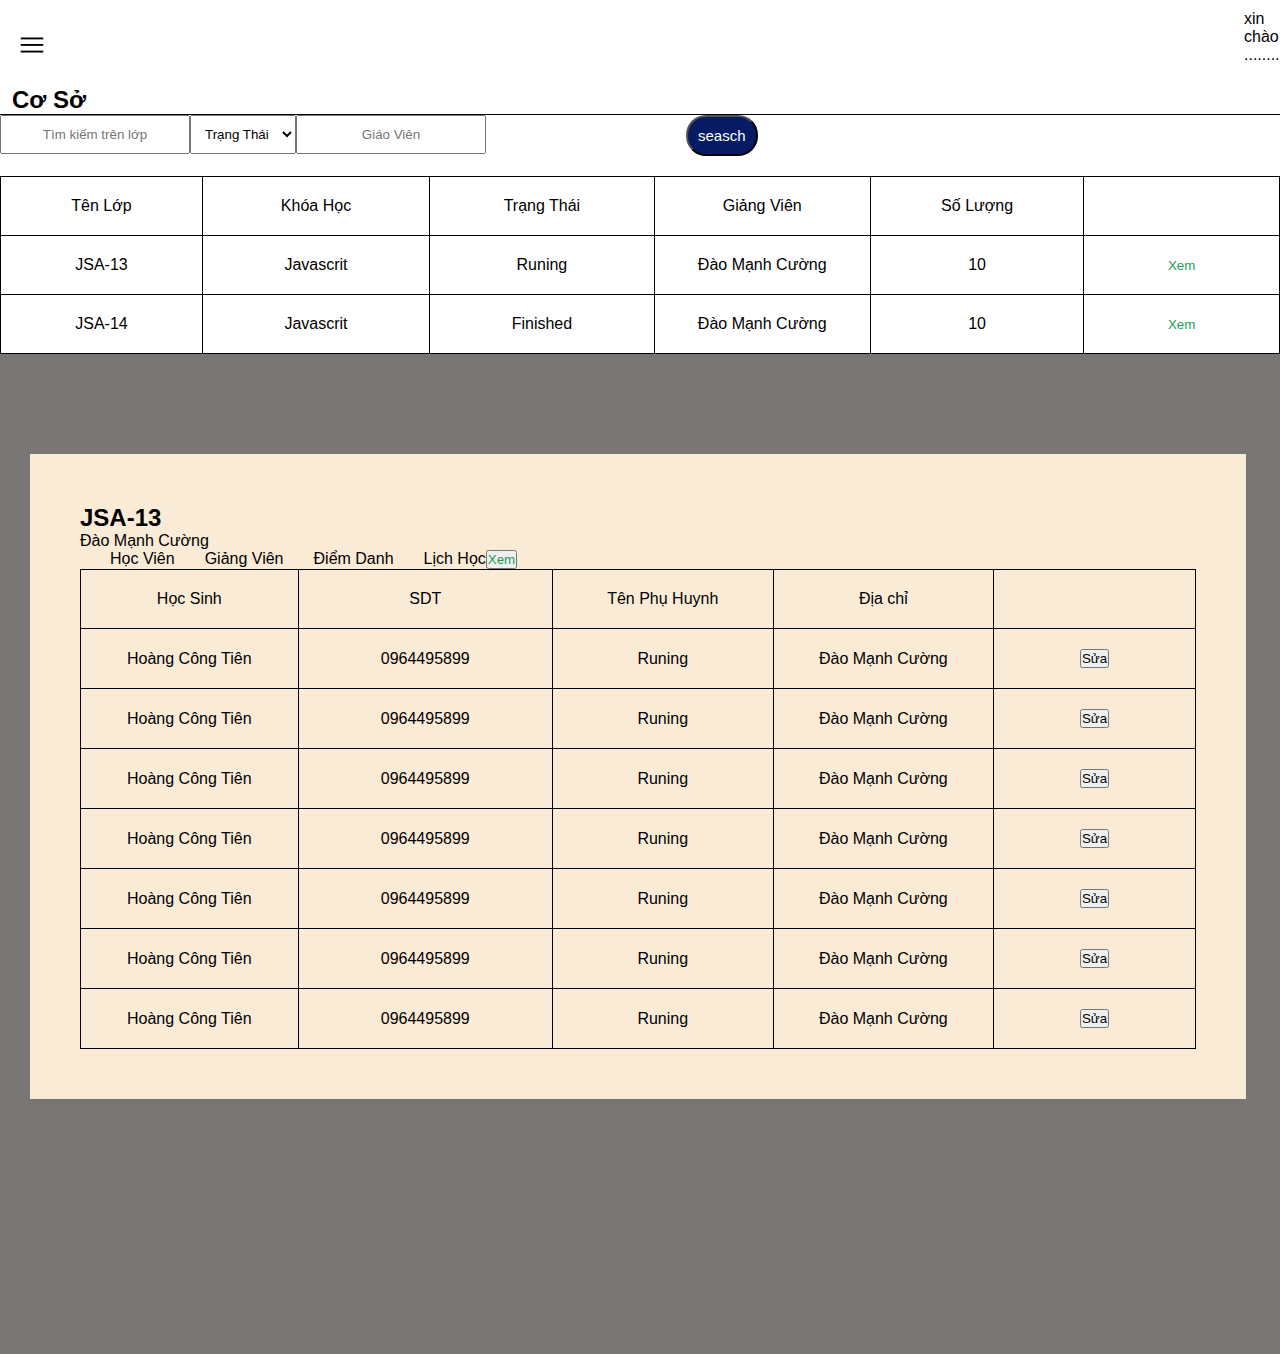
<file: adcoso.html>
<!DOCTYPE html>
<html lang="en">

<head>
    <meta charset="UTF-8">
    <meta http-equiv="X-UA-Compatible" content="IE=edge">
    <meta name="viewport" content="width=device-width, initial-scale=1.0">
    <title>Document</title>
    <link rel="stylesheet" href="css/admi.css">

</head>

<body>
    <div class="contenner">
        <div class="MainList">
            <div class="header">


            </div>
            <div class="kmau">
                <div class="headding">
                    <label for="check" class="icon">
                        <img src="./img/Vector.png" alt="">
                    </label>
                    <div class="xinchao">
                        <p>xin chào ........</p>
                    </div>
                </div>
                <div class="hass">
                    <h2>Cơ Sở</h2>
                </div>
                <div class="select">
                    <div>
                        <input type="text" placeholder="Tìm kiếm trên lớp" class="_class">
                    </div>
                    <div class="status">
                        <select name="format" id="hihi">
                            <option value="none">Trạng Thái</option>
                            <option value="finished">Finished</option>
                            <option value="runing">Runing</option>
                        </select>
                    </div>
                    <div>
                        <input type="text" placeholder="Giáo Viên" class="teach">
                    </div>
                    <div class="seasc">
                        <button>seasch</button>
                    </div>

                </div>
                <div class="bentrong">

                    <form action="#" id="classStu">
                        <table border="1">
                            <tr>
                                <td>Tên Lớp</td>
                                <td>Khóa Học</td>
                                <td>Trạng Thái</td>
                                <td>Giảng Viên</td>
                                <td>Số Lượng</td>
                                <td></td>
                            </tr>
                            <tr>
                                <td>JSA-13</td>
                                <td>Javascrit</td>
                                <td>Runing</td>
                                <td>Đào Mạnh Cường</td>
                                <td>10</td>
                                <td><button id="show">Xem</button></td>
                            </tr>
                            <tr>
                                <td>JSA-14</td>
                                <td>Javascrit</td>
                                <td>Finished</td>
                                <td>Đào Mạnh Cường</td>
                                <td>10</td>
                                <td><button id="show">Xem</button></td>
                            </tr>

                        </table>
                    </form>
                </div>


            </div>
        </div>

    </div>
    <div class="all">
        <div class="showMain">
            <h2>JSA-13</h2>
            <p>Đào Mạnh Cường</p>
            <div class="menu-list">
                <ul>
                    <li>Học Viên</li>
                    <li>Giảng Viên</li>
                    <li>Điểm Danh</li>
                    <li>Lịch Học</li>
                    <button id="show">Xem</button>
                </ul>
            </div>
            <form action="" id="class">
                <table border="1">
                    <tr>
                        <td>Học Sinh</td>
                        <td>SDT</td>
                        <td>Tên Phụ Huynh</td>
                        <td>Địa chỉ</td>
                        <td></td>
                    </tr>
                    <tr>
                        <td>Hoàng Công Tiên</td>
                        <td>0964495899</td>
                        <td>Runing</td>
                        <td>Đào Mạnh Cường</td>
                        <td><button>Sửa</button></td>
                    </tr>
                    <tr>
                        <td>Hoàng Công Tiên</td>
                        <td>0964495899</td>
                        <td>Runing</td>
                        <td>Đào Mạnh Cường</td>
                        <td><button>Sửa</button></td>
                    </tr>
                    <tr>
                        <td>Hoàng Công Tiên</td>
                        <td>0964495899</td>
                        <td>Runing</td>
                        <td>Đào Mạnh Cường</td>
                        <td><button>Sửa</button></td>
                    </tr>
                    <tr>
                        <td>Hoàng Công Tiên</td>
                        <td>0964495899</td>
                        <td>Runing</td>
                        <td>Đào Mạnh Cường</td>
                        <td><button>Sửa</button></td>
                    </tr>
                    <tr>
                        <td>Hoàng Công Tiên</td>
                        <td>0964495899</td>
                        <td>Runing</td>
                        <td>Đào Mạnh Cường</td>
                        <td><button>Sửa</button></td>
                    </tr>
                    <tr>
                        <td>Hoàng Công Tiên</td>
                        <td>0964495899</td>
                        <td>Runing</td>
                        <td>Đào Mạnh Cường</td>
                        <td><button>Sửa</button></td>
                    </tr>
                    <tr>
                        <td>Hoàng Công Tiên</td>
                        <td>0964495899</td>
                        <td>Runing</td>
                        <td>Đào Mạnh Cường</td>
                        <td><button>Sửa</button></td>
                    </tr>

                </table>
            </form>
        </div>
    </div>

    <script src="js.js"></script>
</body>

</html>
</file>
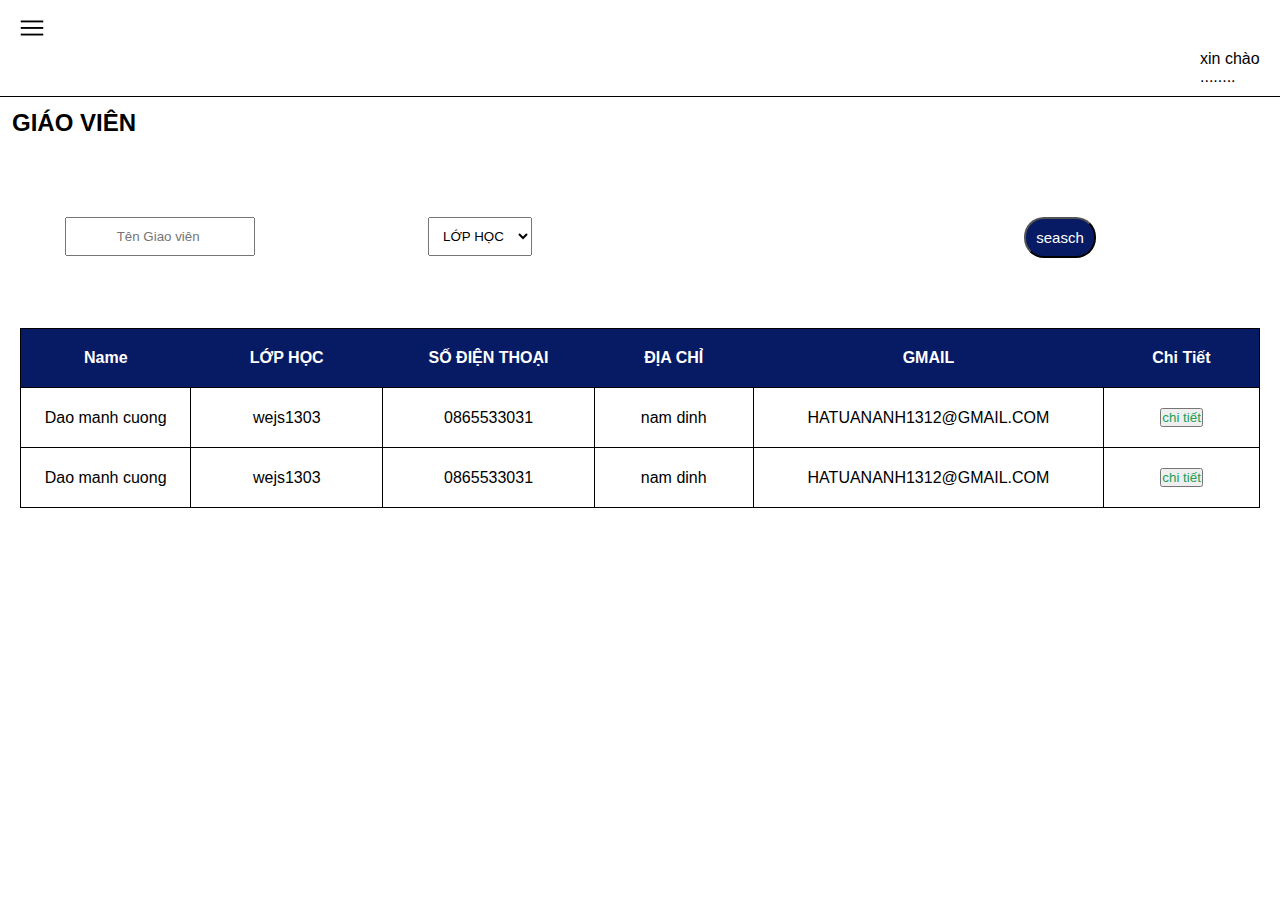
<file: adgiaovien.html>
<!DOCTYPE html>
<html lang="en">
<head>
    <meta charset="UTF-8">
    <meta http-equiv="X-UA-Compatible" content="IE=edge">
    <meta name="viewport" content="width=device-width, initial-scale=1.0">
    <title>Document</title>
    <link rel="stylesheet" href="./css/admi.css">

</head>
<body>
    <div class="contenner">
        <header>                  
            <label for="check"></label>
            <input type="checkbox" hidden name="" id="check">
            <div class="menu-mobile">
                <label for="check" class="hi">
                    <img src="./img/Vector.png" alt="">
                </label>
                <div class="mau">
                    
                    <img src="./img/image 10.png" alt="">
                    <div class="menu">
                        <div class="img_text">
                            <a href="./admintrangchu.html"><img src="./img/image 1.png" alt=""></a>
                            <a href="./admintrangchu.html" id="abc">Trang chủ</a>
                        </div>
                        <div class="img_text">
                            <a href="./indexcoso.html"> <img src="./img/image 3.png" alt=""></a>
                            <a href="./indexcoso.html" id="abc">Cơ Sở</a>
                        </div>
                        <div class="img_text">
                            <a href="./adhocsinh.html"> <img src="./img/image 2.png" alt=""></a>
                            <a href="./adhocsinh.html" id="abc">Học Sinh</a>
                        </div>
                        <div class="img_text">
                            <a href="./indexgiaovien.html"><img src="./img/image 4.png" alt=""></a>
                            <a href="./indexgiaovien.html" id="abc">Giao Viên</a>
                        </div>
                        <div class="img_text">
                            <a href="./indexkhoahoc.html"><img src="./img/image 5.png" alt=""></a>
                            <a href="./indexkhoahoc.html" id="abc">Khóa Học</a>

                        </div>
                        <div class="img_text">
                            <a href="./indexlichhoc.html"><img src="./img/image 5.png" alt=""></a>
                            <a href="./indexlichhoc.html" id="abc">lich hoc</a>
    
                        </div>

                    </div>
                </div>
            </div>
        </header>
        <div class="kmau">
            <div class="qqq">
                <label for="check" class="icon">
                    <img src="./img/Vector.png" alt="">
                </label>
                <div class="xinchao">
                    <p>xin chào ........</p>
                </div>
               
            </div>
            <h2>GIÁO VIÊN</h2>
            <div class="ca">  
                <div class="ooo">
                    <form>
                        <input type="text" id="iii" placeholder="Tên Giao viên ">
                    </form>                   
                    <div class="selech">
                        <select name="format" id="hihi">
                            <option selected disabled>LỚP HỌC</option>
                            <option value="LỚP HỌC">LỚP HỌC</option>
                            <option value="a">a</option>
                            <option value="b">b</option>
                            <option value="c">c</option>
                            <option value="d">d</option>
                        </select>
                    </div>

                </div>               
                <div class="seasc">
                    <button>seasch</button>
                </div>
            </div>
            <div class="bang">
                <table border="1">
                    <thead><tr>
                        <th>
                            Name
                        </th>
                        <th>
                            LỚP HỌC
                        </th>
                        <th>
                            SỐ ĐIỆN THOẠI
                        </th>
                        <th>
                            ĐỊA CHỈ
                        </th>
                        <th>
                          GMAIL
    
                        </th>
                        <th>Chi Tiết</th>
                        
                    </tr></thead>
                    <tbody>
                          
                    <tr>
    
                        <td>
                            <p>Dao manh cuong
                            <p>
                        </td>
                        <td>
                            <p>wejs1303</p>
                        </td>
                        <td>
                            <p>0865533031</p>
                        </td>
                        <td>
                            <p> nam dinh </p>
                        </td>
                        <td>
                            <p>HATUANANH1312@GMAIL.COM 
                            <p>
                        </td>
                        <td>
                            <button id="show">chi tiết</button>
                        </td>
                    </tr>
                    <tr>
    
    
                        <td>
                            <p>Dao manh cuong </p>
                        </td>
                        <td>
                            <p>wejs1303</p>
                        </td>
                        <td>
                            <p>0865533031</p>
                        </td>
                        <td>
                            <p>nam dinh</p>
                        </td>
                        <td>
                            <p>HATUANANH1312@GMAIL.COM </p>
                        </td>
                        <td>
                            <button id="show">chi tiết</button>
                        </td>
                    </tr>
                    </tbody>
                  
                </table>
            </div>
            
            
            </div>
           
           
        </div>
    </div>
</body>
</html>
</file>
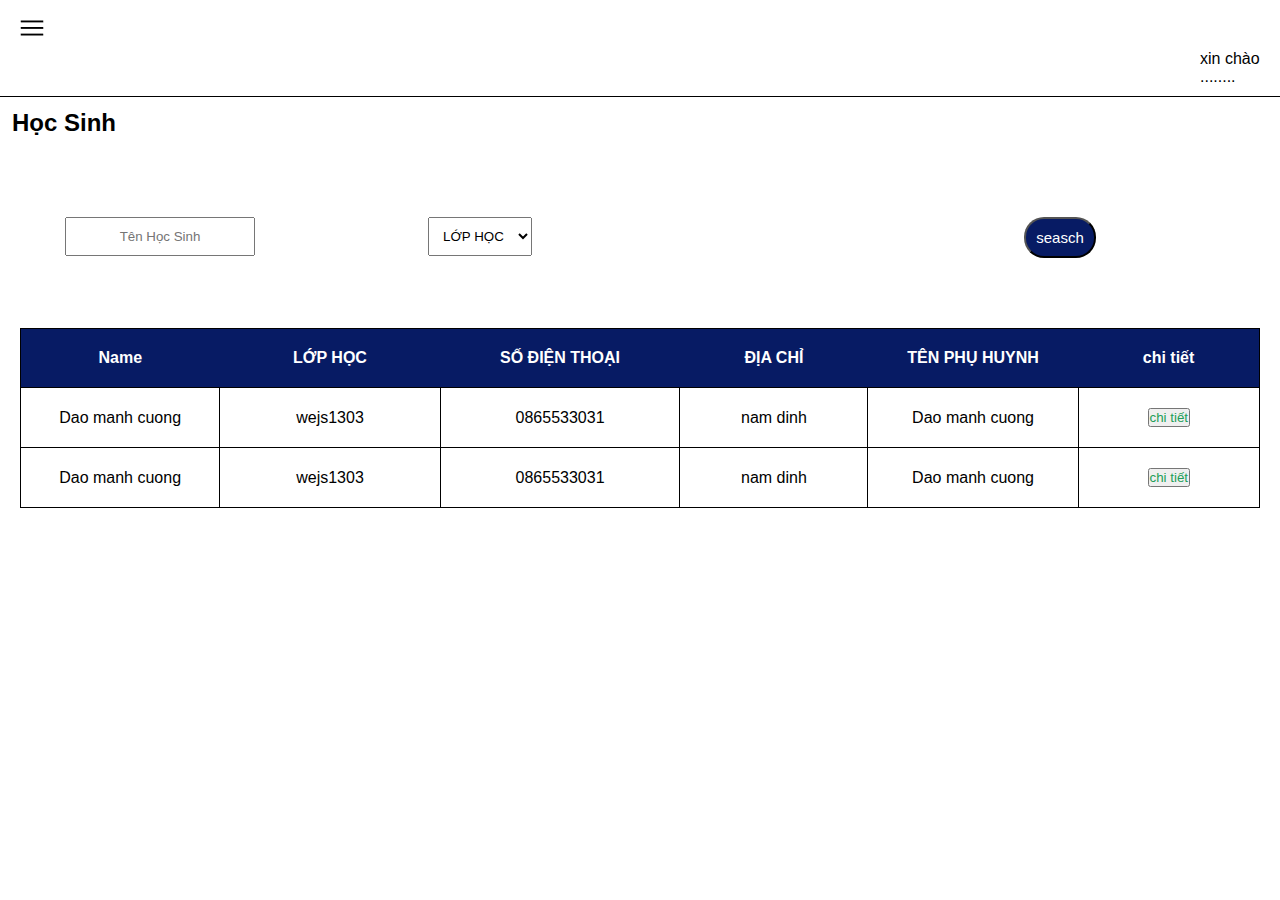
<file: adhocsinh.html>
<!DOCTYPE html>
<html lang="en">

<head>
    <meta charset="UTF-8">
    <meta http-equiv="X-UA-Compatible" content="IE=edge">
    <meta name="viewport" content="width=device-width, initial-scale=1.0">
    <title>Document</title>
    <link rel="stylesheet" href="./css/admi.css">

</head>

<body>
    <div class="contenner">
        <header>
            <label for="check"></label>
            <input type="checkbox" hidden name="" id="check">
            <div class="menu-mobile">
                <label for="check" class="hi">
                    <img src="./img/Vector.png" alt="">
                </label>
                <div class="mau">

                    <img src="./img/image 10.png" alt="">
                    <div class="menu">
                        <div class="img_text">
                            <a href="./admintrangchu.html"><img id="oloku" src="./img/image 1.png" alt=""></a>
                            <a href="./admintrangchu.html" id="abc">Trang chủ</a>
                        </div>
                        <div class="img_text">
                            <a href="./indexcoso.html"> <img src="./img/image 3.png" alt=""></a>
                            <a href="./indexcoso.html" id="abc">Cơ Sở</a>
                        </div>
                        <div class="img_text">
                            <a href="./indexhocsinh.html"> <img src="./img/image 2.png" alt=""></a>
                            <a href="./indexhocsinh.html" id="abc">Học Sinh</a>
                        </div>
                        <div class="img_text">
                            <a href="./indexgiaovien.html"><img src="./img/image 4.png" alt=""></a>
                            <a href="./indexgiaovien.html" id="abc">Giao Viên</a>
                        </div>
                        <div class="img_text">
                            <a href="./indexkhoahoc.html"><img src="./img/image 5.png" alt=""></a>
                            <a href="./indexkhoahoc.html" id="abc">Khóa Học</a>
                        </div>
                        <div class="img_text">
                            <a href="./indexlichhoc.html"><img src="./img/image 5.png" alt=""></a>
                            <a href="./indexlichhoc.html" id="abc">lich hoc</a>
    
                        </div>
    
                    </div>
                </div>
            </div>
        </header>
        <div class="kmau">
            <div class="qqq">
                <label for="check" class="icon">
                    <img src="./img/Vector.png" alt="">
                </label>
                <div class="xinchao">
                    <p>xin chào ........</p>
                </div>
               
            </div>
            <h2>Học Sinh</h2>
            
            <div class="ca">
                <div class="ooo">
                    <form>
                        <input type="text" id="iii" placeholder="Tên Học Sinh">
                    </form>
                    <div class="selech">
                        <select name="format" id="hihi">
                            <option selected disabled>LỚP HỌC</option>
                            <option value="LỚP HỌC">LỚP HỌC</option>
                            <option value="a">a</option>
                            <option value="b">b</option>
                            <option value="c">c</option>
                            <option value="d">d</option>
                        </select>
                    </div>

                </div>
                <div class="seasc">
                    <button>seasch</button>
                </div>
            </div>
           
            
            <div class="bang">
                <table border="">
                    <thead>
                        <tr>
                            <th>
                                Name
                            </th>
                            <th>
                                LỚP HỌC
                            </th>
                            <th>
                                SỐ ĐIỆN THOẠI
                            </th>
                            <th>
                                ĐỊA CHỈ
                            </th>
                            <th>
                                TÊN PHỤ HUYNH
        
                            </th>
                            <th>chi tiết</th>
                        </tr>
                    </thead>
                    <tbody>
                        <tr>
    
                            <td>
                                <p>Dao manh cuong
                                <p>
                            </td>
                            <td>
                                <p>wejs1303</p>
                            </td>
                            <td>
                                <p>0865533031</p>
                            </td>
                            <td>
                                <p> nam dinh </p>
                            </td>
                            <td>
                                <p>Dao manh cuong
                                <p>
                            </td>
                            <td>
                                <button id="show">chi tiết</button>
                            </td>
                        </tr>
                        <tr>
        
        
                            <td>
                                <p>Dao manh cuong </p>
                            </td>
                            <td>
                                <p>wejs1303</p>
                            </td>
                            <td>
                                <p>0865533031</p>
                            </td>
                            <td>
                                <p>nam dinh</p>
                            </td>
                            <td>
                                <p>Dao manh cuong</p>
                            </td>
                            <td>
                                <button id="show">chi tiết</button>
                            </td>
                        </tr>
                    </tbody>
                    
                    
                </table>
            </div>
            
           

        </div>


    </div>
    </div>
</body>

</html>
</file>
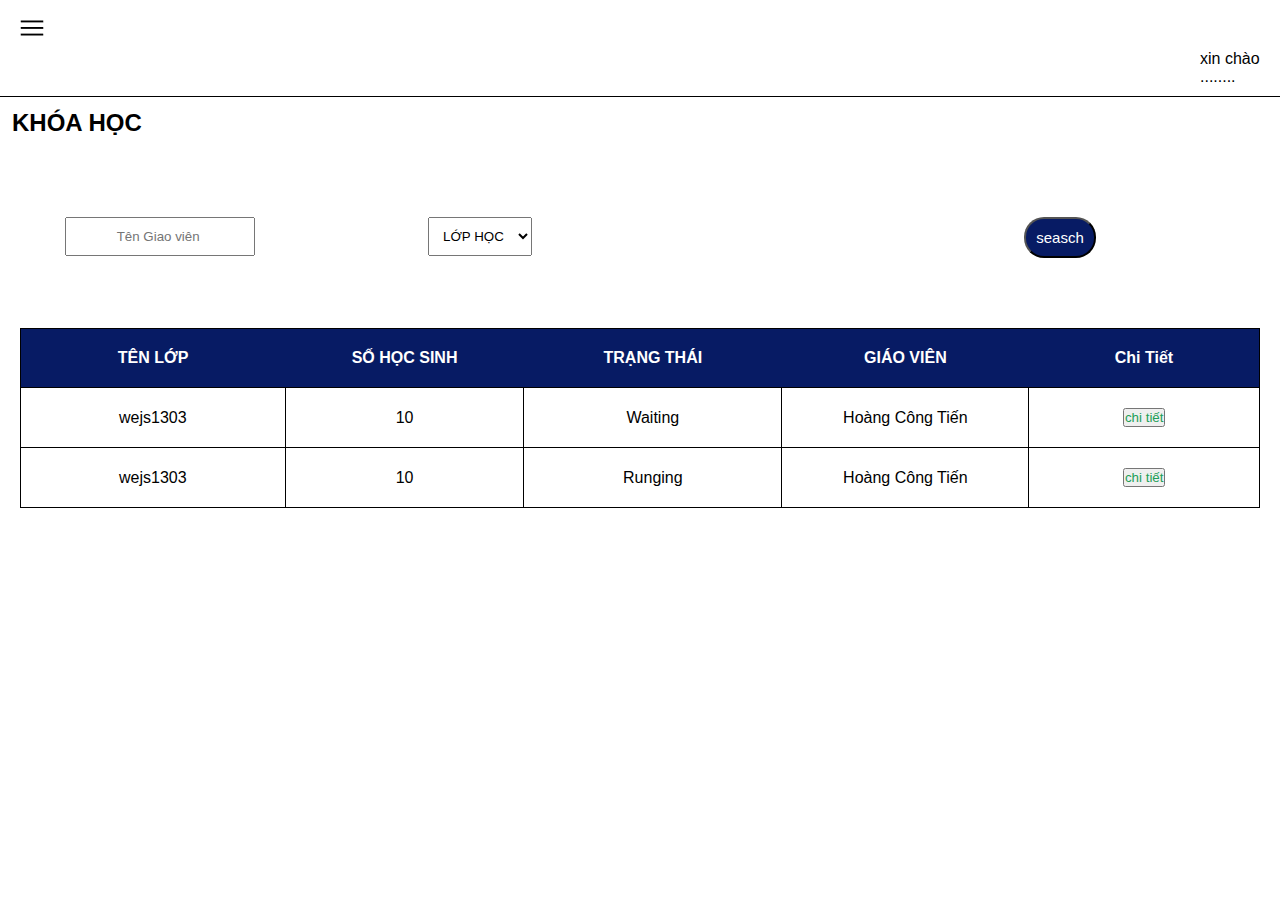
<file: adkhoahoc.html>
<!DOCTYPE html>
<html lang="en">

<head>
    <meta charset="UTF-8">
    <meta http-equiv="X-UA-Compatible" content="IE=edge">
    <meta name="viewport" content="width=device-width, initial-scale=1.0">
    <title>Document</title>
    <link rel="stylesheet" href="./css/admi.css">

</head>

<body>
    <div class="contenner">
        <header>
            <label for="check"></label>
            <input type="checkbox" hidden name="" id="check">
            <div class="menu-mobile">
                <label for="check" class="hi">
                    <img src="./img/Vector.png" alt="">
                </label>
                <div class="mau">

                    <img src="./img/image 10.png" alt="">
                    <div class="menu">
                        <div class="img_text">
                            <a href="./admintrangchu.html"><img src="./img/image 1.png" alt=""></a>
                            <a href="./admintrangchu.html" id="abc">Trang chủ</a>
                        </div>
                        <div class="img_text">
                            <a href="./indexcoso.html"> <img src="./img/image 3.png" alt=""></a>
                            <a href="./indexcoso.html" id="abc">Cơ Sở</a>
                        </div>
                        <div class="img_text">
                            <a href="./indexhocsinh.html"> <img src="./img/image 2.png" alt=""></a>
                            <a href="./indexhocsinh.html" id="abc">Học Sinh</a>
                        </div>
                        <div class="img_text">
                            <a href="./indexgiaovien.html"><img src="./img/image 4.png" alt=""></a>
                            <a href="./indexgiaovien.html" id="abc">Giao Viên</a>
                        </div>
                        <div class="img_text">
                            <a href="./indexkhoahoc.html"><img src="./img/image 5.png" alt=""></a>
                            <a href="./indexkhoahoc.html" id="abc">Khóa Học</a>
                        </div>
                        <div class="img_text">
                            <a href="./indexlichhoc.html"><img src="./img/image 5.png" alt=""></a>
                            <a href="./indexlichhoc.html" id="abc">lich hoc</a>

                        </div>

                    </div>
                </div>
            </div>
        </header>
        <div class="kmau">
            <div class="qqq">
                <label for="check" class="icon">
                    <img src="./img/Vector.png" alt="">
                </label>
                <div class="xinchao">
                    <p>xin chào ........</p>
                </div>

            </div>
            <h2>KHÓA HỌC</h2>
            <div class="ca">
                <div class="ooo">
                    <form>
                        <input type="text" id="iii" placeholder="Tên Giao viên ">
                    </form>
                    <div class="selech">
                        <select name="format" id="hihi">
                            <option selected disabled>LỚP HỌC</option>
                            <option value="LỚP HỌC">LỚP HỌC</option>
                            <option value="a">a</option>
                            <option value="b">b</option>
                            <option value="c">c</option>
                            <option value="d">d</option>
                        </select>
                    </div>

                </div>
                <div class="seasc">
                    <button>seasch</button>
                </div>
            </div>
            <div class="bang">
                <table border="1">
                    <thead>
                        <tr>
                            <th>
                                TÊN LỚP
                            </th>
                            <th>
                                SỐ HỌC SINH
                            </th>
                            <th>
                                TRẠNG THÁI
                            </th>
                            <th>
                                GIÁO VIÊN
                            </th>
                            <th>Chi Tiết</th>

                        </tr>
                    </thead>
                    <tbody> <tr>

                        <td>
                            <p>wejs1303
                            <p>
                        </td>
                        <td>
                            <p>10</p>
                        </td>
                        <td>
                            <p>Waiting</p>
                        </td>
                        <td>
                            <p> Hoàng Công Tiến </p>
                        </td>
                        <td>
                            <button id="show">chi tiết</button>
                        </td>

                    </tr>
                    <tr>
                        <td>
                            <p>wejs1303 </p>
                        </td>
                        <td>
                            <p>10</p>
                        </td>
                        <td>
                            <p>Runging</p>
                        </td>
                        <td>
                            <p>Hoàng Công Tiến</p>
                        </td>
                        <td>
                            <button id="show">chi tiết</button>
                        </td>

                    </tr></tbody>

                   
                </table>
            </div>



        </div>


    </div>
    </div>
</body>

</html>
</file>
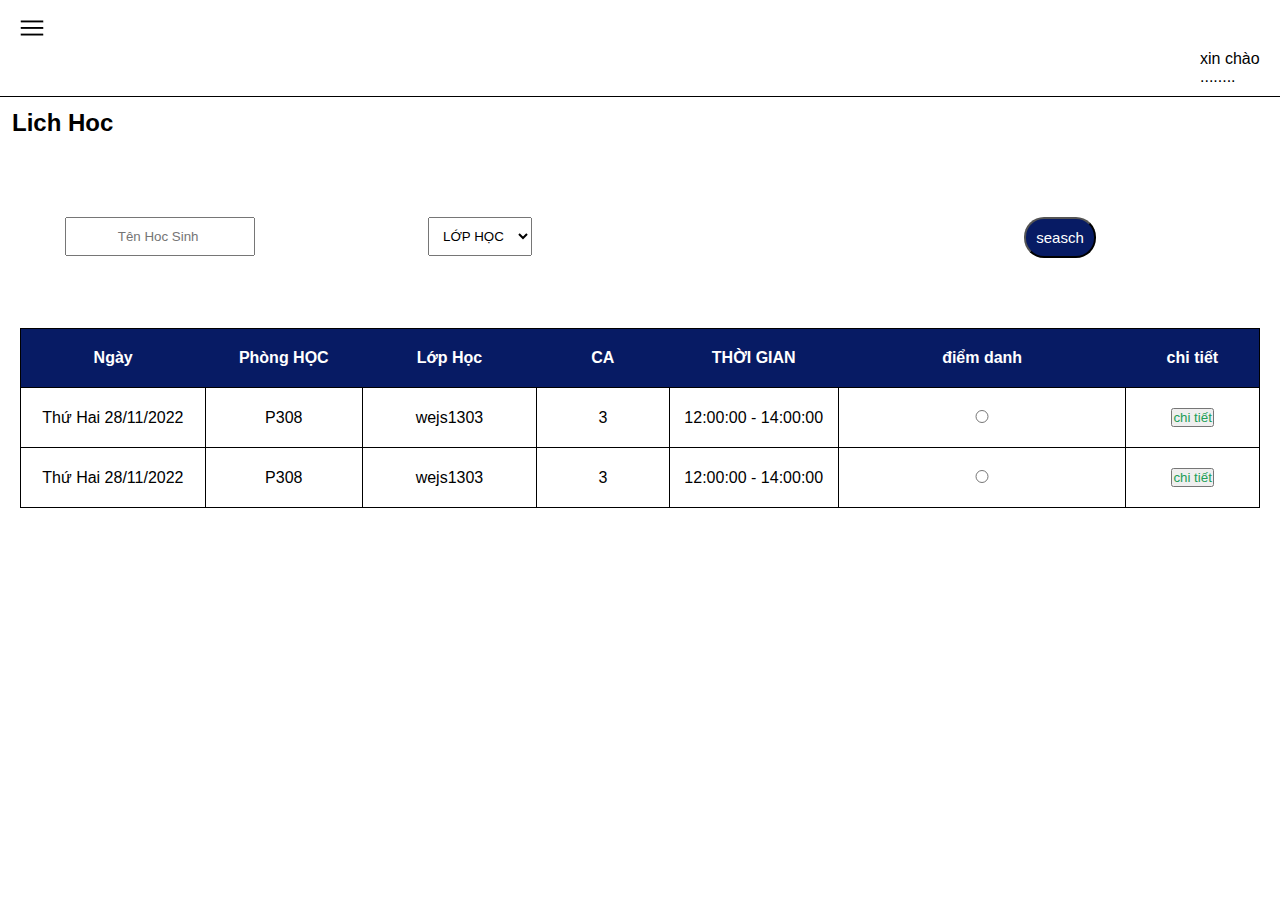
<file: adlichhoc.html>
<!DOCTYPE html>
<html lang="en">

<head>
    <meta charset="UTF-8">
    <meta http-equiv="X-UA-Compatible" content="IE=edge">
    <meta name="viewport" content="width=device-width, initial-scale=1.0">
    <title>Document</title>
    <link rel="stylesheet" href="./css/admi.css">
</head>

<body>
    <header>                  
        <label for="check"></label>
        <input type="checkbox" hidden name="" id="check">
        <div class="menu-mobile">
            <label for="check" class="hi">
                <img src="./img/Vector.png" alt="">
            </label>
            <div class="mau">
                
                <img src="./img/image 10.png" alt="">
                <div class="menu">
                    <div class="img_text">
                        <a href="./admintrangchu.html"><img src="./img/image 1.png" alt=""></a>
                        <a href="./admintrangchu.html" id="abc">Trang chủ</a>
                    </div>
                    <div class="img_text">
                        <a href="./indexcoso.html"> <img src="./img/image 3.png" alt=""></a>
                        <a href="./indexcoso.html" id="abc">Cơ Sở</a>
                    </div>
                    <div class="img_text">
                        <a href="./adhocsinh.html"> <img src="./img/image 2.png" alt=""></a>
                        <a href="./adhocsinh.html" id="abc">Học Sinh</a>
                    </div>
                    <div class="img_text">
                        <a href="./indexgiaovien.html"><img src="./img/image 4.png" alt=""></a>
                        <a href="./indexgiaovien.html" id="abc">Giao Viên</a>
                    </div>
                    <div class="img_text">
                        <a href="./indexkhoahoc.html"><img src="./img/image 5.png" alt=""></a>
                        <a href="./indexkhoahoc.html" id="abc">Khóa Học</a>

                    </div>
                    <div class="img_text">
                        <a href="./indexlichhoc.html"><img src="./img/image 5.png" alt=""></a>
                        <a href="./indexlichhoc.html" id="abc">lich hoc</a>

                    </div>

                </div>
            </div>
        </div>
    </header>
    <div class="kmau">
        <div class="qqq">
            <label for="check" class="icon">
                <img src="./img/Vector.png" alt="">
            </label>
            <div class="xinchao">
                <p>xin chào ........</p>
            </div>

        </div>
        <h2>Lich Hoc</h2>
        <div class="ca">
            <div class="ooo">
                <form>
                    <input type="text" id="iii" placeholder="Tên Hoc Sinh ">
                </form>
                <div class="selech">
                    <select name="format" id="hihi">
                        <option selected disabled>LỚP HỌC</option>
                        <option value="LỚP HỌC">LỚP HỌC</option>
                        <option value="a">a</option>
                        <option value="b">b</option>
                        <option value="c">c</option>
                        <option value="d">d</option>
                    </select>
                </div>

            </div>
            <div class="seasc">
                <button>seasch</button>
            </div>
        </div>
        <div class="bang">
            <table border="1">
                <thead>
                    <tr>    
                        <th>
                            Ngày
                        </th>
                        <th>
                            Phòng HỌC
                        </th>
                        <th>
                            Lớp Học
                        </th>
                        <th>
                            CA 
                        </th>
                        <th>
                            THỜI GIAN
                        </th>
                        <th>
                            điểm danh
                        </th>
                        <th>
                            chi tiết
                        </th>
                        
                    </tr>
                </thead>
                <tbody><tr>

                    <td>
                        <p> Thứ Hai
                            28/11/2022
                        <p>
                    </td>
                    <td>
                        <p>P308</p>
                    </td>
                    <td>
                        <p>wejs1303</p>
                    </td>
                    <td>
                        <p> 3 </p>
                    </td>
                    <td>
                        <p>12:00:00 - 14:00:00
                        <p>
                    </td>
                    <td>
                        <input id="zz"type="radio">
                       </td>
                    
                    <td>
                        <button id="show">chi tiết</button>
                    </td>
                </tr>
                <tr>

                    <td>
                        <p> Thứ Hai
                            28/11/2022
                        <p>
                    </td>
                    <td>
                        <p>P308</p>
                    </td>
                    <td>
                        <p>wejs1303</p>
                    </td>
                    <td>
                        <p> 3 </p>
                    </td>
                    <td>
                        <p>12:00:00 - 14:00:00
                        <p>
                    </td>
                    <td>
                        <input id="z"type="radio">
                       </td>
                    <td>
                    
                        <button id="show">chi tiết</button>
                    </td>
                </tr></tbody>
               
                
            </table>
        </div>


    </div>


    </div>
    </div>
</body>

</html>
</file>
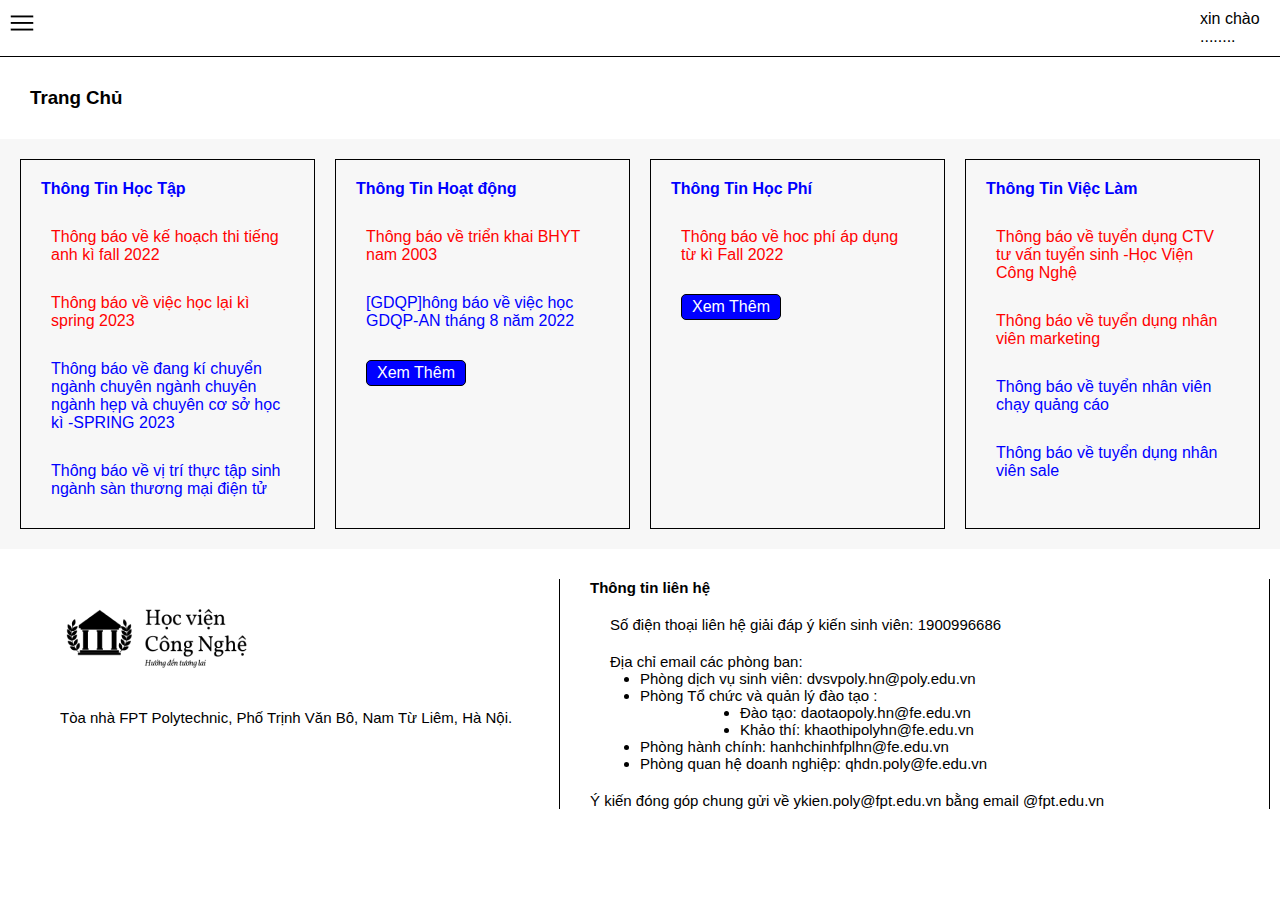
<file: admintrangchu.html>
<!DOCTYPE html>
<html lang="en">

<head>
    <meta charset="UTF-8">
    <meta http-equiv="X-UA-Compatible" content="IE=edge">
    <meta name="viewport" content="width=device-width, initial-scale=1.0">
    <title>Document</title>
    
    <link rel="stylesheet" href="./css/css.css">
    <link rel="stylesheet" href="https://cdnjs.cloudflare.com/ajax/libs/font-awesome/6.2.1/css/all.min.css"
        integrity="sha512-MV7K8+y+gLIBoVD59lQIYicR65iaqukzvf/nwasF0nqhPay5w/9lJmVM2hMDcnK1OnMGCdVK+iQrJ7lzPJQd1w=="
        crossorigin="anonymous" referrerpolicy="no-referrer" />


</head>

<body>
    <div class="tong">
        <header>
           
              
            <label for="check"></label>
            <input type="checkbox" hidden name="" id="check">
            <div class="menu-mobile">
               
                <div class="mau">
    
                    <img src="./img/image 10.png" alt="">
                    <div class="menu">
                        <div class="img_text">
                            <a href="./admintrangchu.html"><img src="./img/image 1.png" alt=""></a>
                            <a href="./admintrangchu.html" id="abc">Trang chủ</a>
                        </div>
                        <div class="img_text">
                            <a href="./indexcoso.html"> <img src="./img/image 3.png" alt=""></a>
                            <a href="./indexcoso.html" id="abc">Cơ Sở</a>
                        </div>
                        <div class="img_text">
                            <a href="./indexhocsinh.html"> <img src="./img/image 2.png" alt=""></a>
                            <a href="./indexhocsinh.html" id="abc">Học Sinh</a>
                        </div>
                        <div class="img_text">
                            <a href="./indexgiaovien.html"><img src="./img/image 4.png" alt=""></a>
                            <a href="./indexgiaovien.html" id="abc">Giao Viên</a>
                        </div>
                        <div class="img_text">
                            <a href="./indexkhoahoc.html"><img src="./img/image 5.png" alt=""></a>
                            <a href="./indexkhoahoc.html" id="abc">Khóa Học</a>
                        </div>
                        <div class="img_text">
                            <a href="./indexlichhoc.html"><img src="./img/image 5.png" alt=""></a>
                            <a href="./indexlichhoc.html" id="abc">lich hoc</a>
    
                        </div>
    
                    </div>
                </div>
            </div>
        </header>
        <div class="cotenner">  
            <label for="check" class="hi">
                <img src="./img/Vector.png" alt="">
            </label>
            <div class="xinchao">
                <p>xin chào ........</p>
            </div>
            <div class="kkk">
                 <h3>Trang Chủ</h3>
              
                <i class="fa-solid fa-house"></i>
            </div>
            <div class="conten">
                <div class="chu">
                    <div class="text">
                        <div class="noidung">
                            <h4>Thông Tin Học Tập</h4>
                        </div>
                        <div class="the1">
                            <i class="fa-solid fa-medal"></i>
                            <a href="">Thông báo về kế hoạch thi tiếng anh kì fall 2022</a>
                        </div>
                        <div class="the1"> <i class="fa-solid fa-medal"></i>
                            <a href="">Thông báo về việc học lại kì spring 2023</a>
                        </div>
                        <div class="the"> <a href="">Thông báo về đang kí chuyển ngành chuyên ngành chuyên ngành hẹp và
                                chuyên cơ sở học kì
                                -SPRING 2023</a></div>
                        <div class="the"> <a href="">Thông báo về vị trí thực tập sinh ngành sàn thương mại điện tử</a>
                        </div>
                    </div>
                    <div class="text">
                        <div class="noidung">
                            <h4>Thông Tin Hoạt động</h4>
                        </div>
                        <div class="the1"><i class="fa-solid fa-medal"></i> <a href="">Thông báo về triển khai BHYT nam
                                2003</a></div>
                        <div class="the"> <a href="">[GDQP]hông báo về việc học GDQP-AN tháng 8 năm 2022</a>
                        </div>
                        <div class="th">
                            <a href="">Xem Thêm</a>
                        </div>
    
    
                    </div>
                    <div class="text">
                        <div class="noidung">
                            <h4>Thông Tin Học Phí</h4>
                        </div>
                        <div class="the1"><i class="fa-solid fa-medal"></i>
                            <a href="">Thông báo về hoc phí áp dụng từ kì Fall 2022</a>
                        </div>
                        <div class="th">
                            <a href="">Xem Thêm</a>
                        </div>
                    </div>
                    <div class="text">
                        <div class="noidung">
                            <h4>Thông Tin Việc Làm</h4>
                        </div>
    
                        <div class="the1"><i class="fa-solid fa-medal"></i><a href="">Thông báo về tuyển dụng CTV tư vấn
                                tuyển sinh -Học Viện Công Nghệ </a></div>
                        <div class="the1"><i class="fa-solid fa-medal"></i> <a href="">Thông báo về tuyển dụng nhân viên
                                marketing</a></div>
                        <div class="the"> <a href="">Thông báo về tuyển nhân viên chạy quảng cáo
                            </a></div>
                        <div class="the"> <a href="">Thông báo về tuyển dụng nhân viên sale </a></div>
    
    
                    </div>
    
                </div>
    
            </div>
            <footer>
                <div class="hihi">
                    <div class="anh">
                        <img src="./img/image 10.png" alt="">
                    </div>
                    <div class="alo"> <i class="fa-solid fa-location-dot"></i>
                        <p>Tòa nhà FPT Polytechnic, Phố Trịnh Văn Bô, Nam Từ Liêm, Hà Nội.</p></div>
                        
                   
    
                </div>
                <div class="hihi">
                    <h4>Thông tin liên hệ</h4>
                    <div class="lienhe">
                        <i class="fa-solid fa-phone"></i>
                        <p> Số điện thoại liên hệ giải đáp ý kiến sinh viên: 1900996686</p>
                    </div>
                    <div class="lienhe"><i class="fa-regular fa-envelope"></i>
                        <p>Địa chỉ email các phòng ban:</p></div>
                   
                    
                    <ul><li>Phòng dịch vụ sinh viên: dvsvpoly.hn@poly.edu.vn</li>
                        <li>Phòng Tổ chức và quản lý đào tạo :</li>
                        <div class="dich"><li>Đào tạo: daotaopoly.hn@fe.edu.vn
                            </li>
                            <li>Khảo thí: khaothipolyhn@fe.edu.vn</li></div>
                        
                        <li>Phòng hành chính: hanhchinhfplhn@fe.edu.vn</li>
                        <li>Phòng quan hệ doanh nghiệp: qhdn.poly@fe.edu.vn</li>
                    </ul>
                    <p>Ý kiến đóng góp chung gửi về ykien.poly@fpt.edu.vn bằng email @fpt.edu.vn</p>
                </div>
    
    
            </footer>
    
    
    
    
        </div>
        </div>
    

    </div>
    

</body>

</html>
</file>
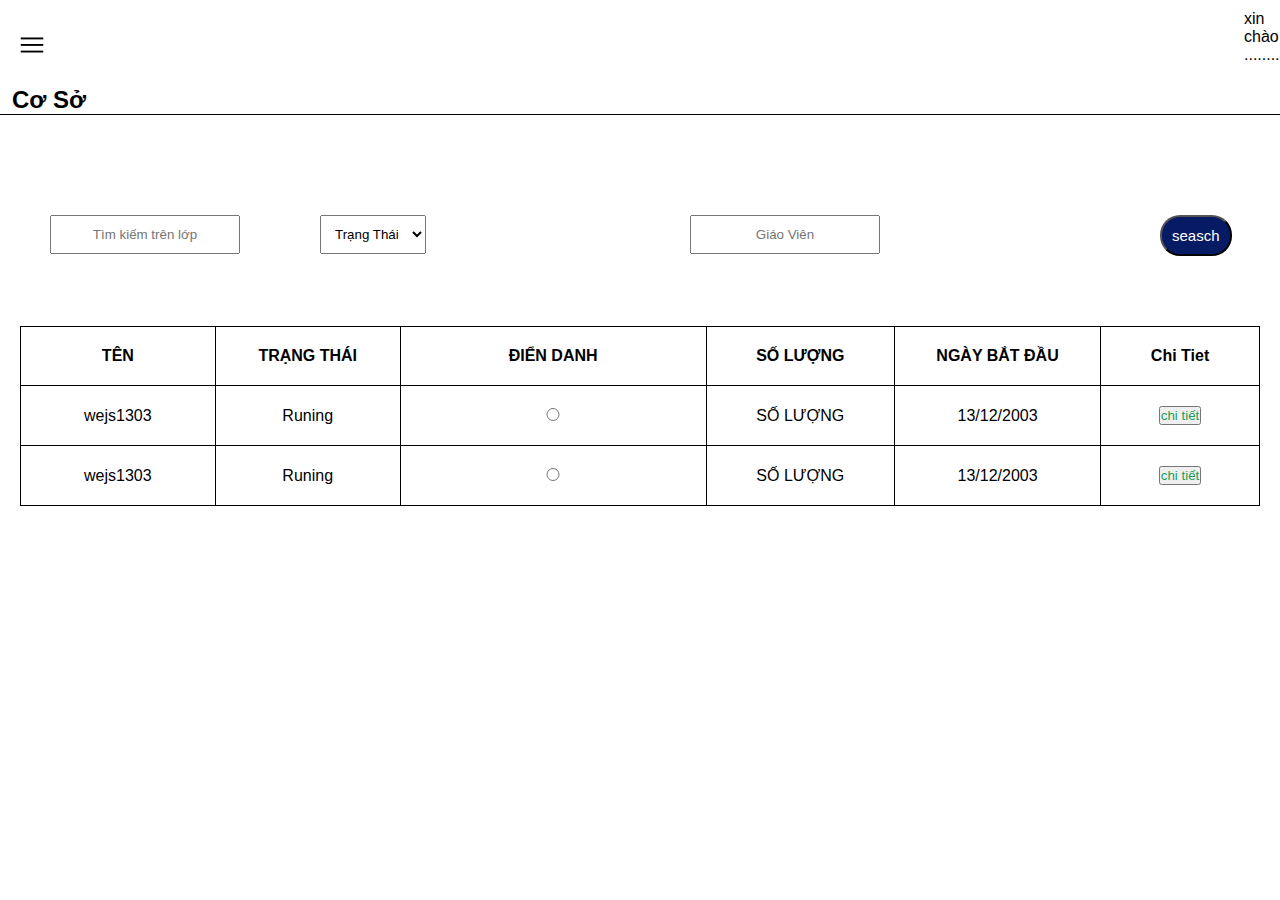
<file: coso2.html>
<!DOCTYPE html>
<html lang="en">

<head>
    <meta charset="UTF-8">
    <meta http-equiv="X-UA-Compatible" content="IE=edge">
    <meta name="viewport" content="width=device-width, initial-scale=1.0">
    <title>Document</title>
    <link rel="stylesheet" href="./css/admi.css">

</head>

<body>
    <div class="contenner">
        <div class="MainList">
            <div class="header">
                <header>
                    <label for="check"></label>
                    <input type="checkbox" hidden name="" id="check">
                    <div class="menu-mobile">
                        <label for="check" class="hi">
                            <img src="./img/Vector.png" alt="">
                        </label>
                        <div class="mau">
        
                            <img src="./img/image 10.png" alt="">
                            <div class="menu">
                                <div class="img_text">
                                    <a href="./admintrangchu.html"><img src="./img/image 1.png" alt=""></a>
                                    <a href="./admintrangchu.html" id="abc">Trang chủ</a>
                                </div>
                                <div class="img_text">
                                    <a href="./adcoso.html"> <img src="./img/image 3.png" alt=""></a>
                                    <a href="./adcoso.html" id="abc">Cơ Sở</a>
                                </div>
                                <div class="img_text">
                                    <a href="./adhocsinh.html"> <img src="./img/image 2.png" alt=""></a>
                                    <a href="./adhocsinh.html" id="abc">Học Sinh</a>
                                </div>
                                <div class="img_text">
                                    <a href="./adgiaovien.html"><img src="./img/image 4.png" alt=""></a>
                                    <a href="./adgiaovien.html" id="abc">Giao Viên</a>
                                </div>
                                <div class="img_text">
                                    <a href="./adkhoahoc.html"><img src="./img/image 5.png" alt=""></a>
                                    <a href="./adkhoahoc.html" id="abc">Khóa Học</a>
                                </div>
        
                            </div>
                        </div>
                    </div>
                </header>

            </div>
            <div class="kmau">
                <div class="headding">
                    <label for="check" class="icon">
                        <img src="./img/Vector.png" alt="">
                    </label>
                    <div class="xinchao">
                        <p>xin chào ........</p>
                    </div>
                </div>
                <div class="hass">
                    <h2>Cơ Sở</h2>
                </div>
                <div id="on">
                    <form>
                        <input type="text" placeholder="Tìm kiếm trên lớp">
                    </form>

                    <div class="selech">
                        <select name="format" id="hihi">
                            <option value="none">Trạng Thái</option>
                            <option value="finished">Finished</option>
                            <option value="runing">Runing</option>
                        </select>
                    </div>
                    <form>
                        <input type="text" placeholder="Giáo Viên">
                    </form>

                    <div class="seasc">
                        <button>seasch</button>
                    </div>

                </div>

                <div class="bang">
                    <table border="1">
                        <tr>
                            <th>
                                TÊN 
                            </th>
                            <th>
                                TRẠNG THÁI
                            </th>
                            <th>
                               ĐIỂN DANH
                            </th>
                            <th>
                                SỐ LƯỢNG 
                            </th>
                            <th>
                              NGÀY BẮT ĐẦU
                            </th>
                            <th>Chi Tiet</th>

                        </tr>
                        <tr>

                            <td>
                                <p>wejs1303
                                <p>
                            </td>
                            <td>
                                <p>Runing</p>
                            </td>
                            <td>
                                <input id="zz"type="radio">
                            </td>
                            </td>
                            <td>
                                <p> SỐ LƯỢNG </p>
                            </td>
                            <td>
                                <p> 13/12/2003  </p>
                            </td>
                            <td>
                                <button id="show">chi tiết</button>
                            </td>

                        </tr>
                        <tr>
                            <td>
                                <p>wejs1303 </p>
                            </td>
                            <td>
                                <p>Runing</p>
                            </td>
                            <td>
                                <input id="zz"type="radio">
                               </td>
                            <td>
                                <p>SỐ LƯỢNG</p>
                            </td>
                            <td>
                                <p> 13/12/2003 </p>
                            </td>
                            <td>
                                <button id="show">chi tiết</button>
                            </td>

                        </tr>
                    </table>
                </div>



                </table>
                </form>



            </div>
        </div>

    </div>

    </div>


</body>

</html>
</file>
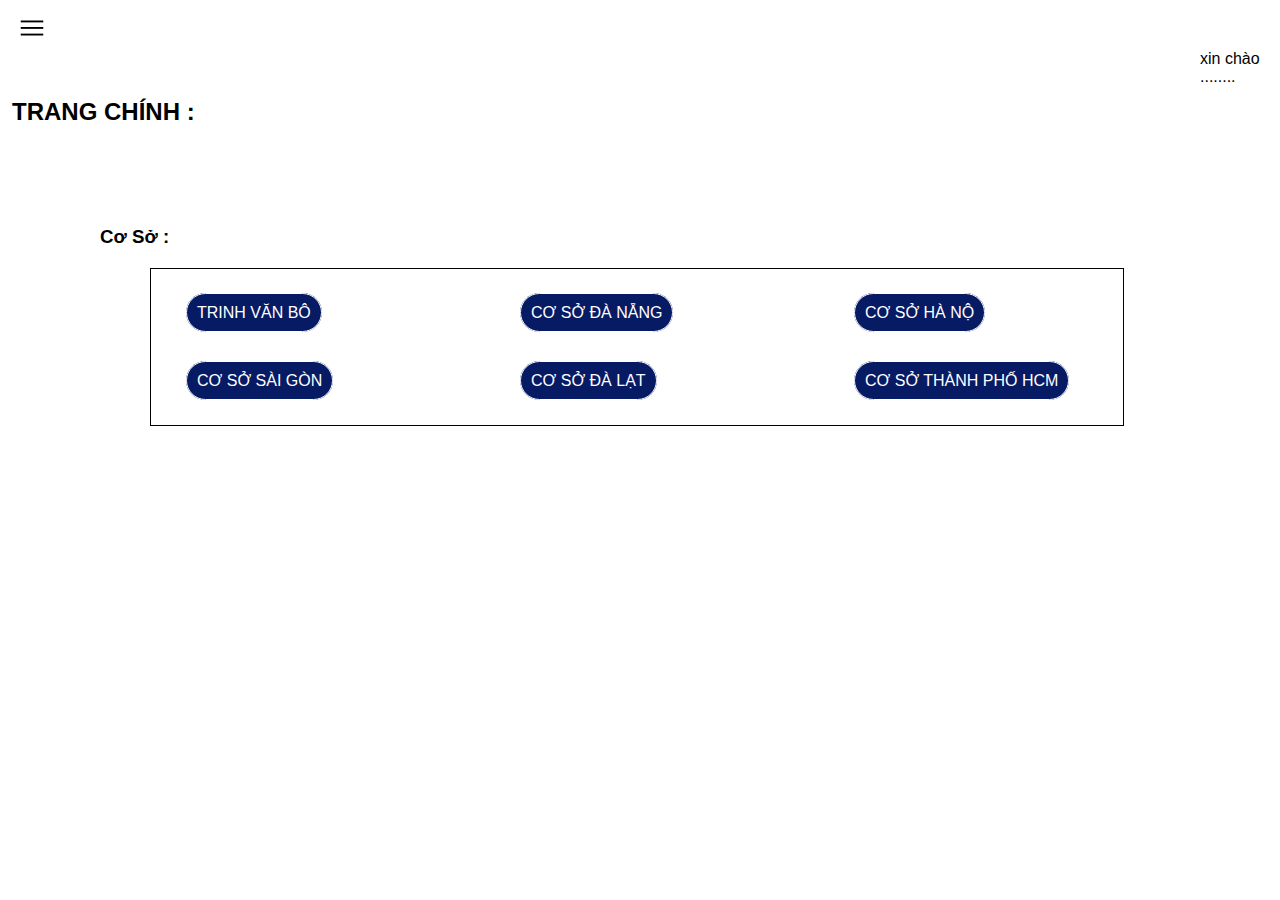
<file: indexcoso.html>
<!DOCTYPE html>
<html lang="en">

<head>
    <meta charset="UTF-8">
    <meta http-equiv="X-UA-Compatible" content="IE=edge">
    <meta name="viewport" content="width=device-width, initial-scale=1.0">
    <title>Document</title>
    <link rel="stylesheet" href="./css/admi.css">
    <link rel="stylesheet" href="https://cdnjs.cloudflare.com/ajax/libs/font-awesome/6.2.0/css/all.min.css"
        integrity="sha512-xh6O/CkQoPOWDdYTDqeRdPCVd1SpvCA9XXcUnZS2FmJNp1coAFzvtCN9BmamE+4aHK8yyUHUSCcJHgXloTyT2A=="
        crossorigin="anonymous" referrerpolicy="no-referrer" />

</head>

<body>
    <div class="contenner">

        <header>
            <label for="check"></label>
            <input type="checkbox" hidden name="" id="check">
            <div class="menu-mobile">
                <label for="check" class="hi">
                    <img src="./img/Vector.png" alt="">
                </label>
                <div class="mau">

                    <img src="./img/image 10.png" alt="">
                    <div class="menu">
                        <div class="img_text">
                            <a href="./admintrangchu.html"><img src="./img/image 1.png" alt=""></a>
                            <a href="./admintrangchu.html" id="abc">Trang chủ</a>
                        </div>
                        <div class="img_text">
                            <a href="./adcoso.html"> <img src="./img/image 3.png" alt=""></a>
                            <a href="./adcoso.html" id="abc">Cơ Sở</a>
                        </div>
                        <div class="img_text">
                            <a href="./adhocsinh.html"> <img src="./img/image 2.png" alt=""></a>
                            <a href="./adhocsinh.html" id="abc">Học Sinh</a>
                        </div>
                        <div class="img_text">
                            <a href="./adgiaovien.html"><img src="./img/image 4.png" alt=""></a>
                            <a href="./adgiaovien.html" id="abc">Giao Viên</a>
                        </div>
                        <div class="img_text">
                            <a href="./adkhoahoc.html"><img src="./img/image 5.png" alt=""></a>
                            <a href="./adkhoahoc.html" id="abc">Khóa Học</a>
                        </div>

                    </div>
                </div>
            </div>
        </header>

        <div class="kmau">
            <label for="check" class="icon">
                <img src="./img/Vector.png" alt="">
            </label>
            <div class="xinchao">
                <p>xin chào ........</p>
            </div>
            <h2>TRANG CHÍNH :</h2>
            <div class="hoc">
                <h3>Cơ Sở :</h3>
                <div class="chu">
                    <div class="cottt">
                        <li><a href="./adcoso.html">TRINH VĂN BÔ</a></li>
                        <li><a href="./adcoso.html">CƠ SỞ SÀI GÒN</a></li>
                    </div>
                    <div class="cottt">
                        <li><a href="./adcoso.html">CƠ SỞ ĐÀ NẴNG</a></li>
                        <li><a href="./adcoso.html">CƠ SỞ ĐÀ LẠT</a></li>

                    </div>
                    <div class="cottt">
                        <li><a href="./adcoso.html">CƠ SỞ HÀ NỘ<I></I></a></li>
                        <li><a href="./adcoso.html">CƠ SỞ THÀNH PHỐ HCM</a></li>

                    </div>
                </div>
            </div>


        </div>
    </div>
</body>
<script src="https://code.jquery.com/jquery-3.6.1.js"></script>
</script>

</html>
</file>
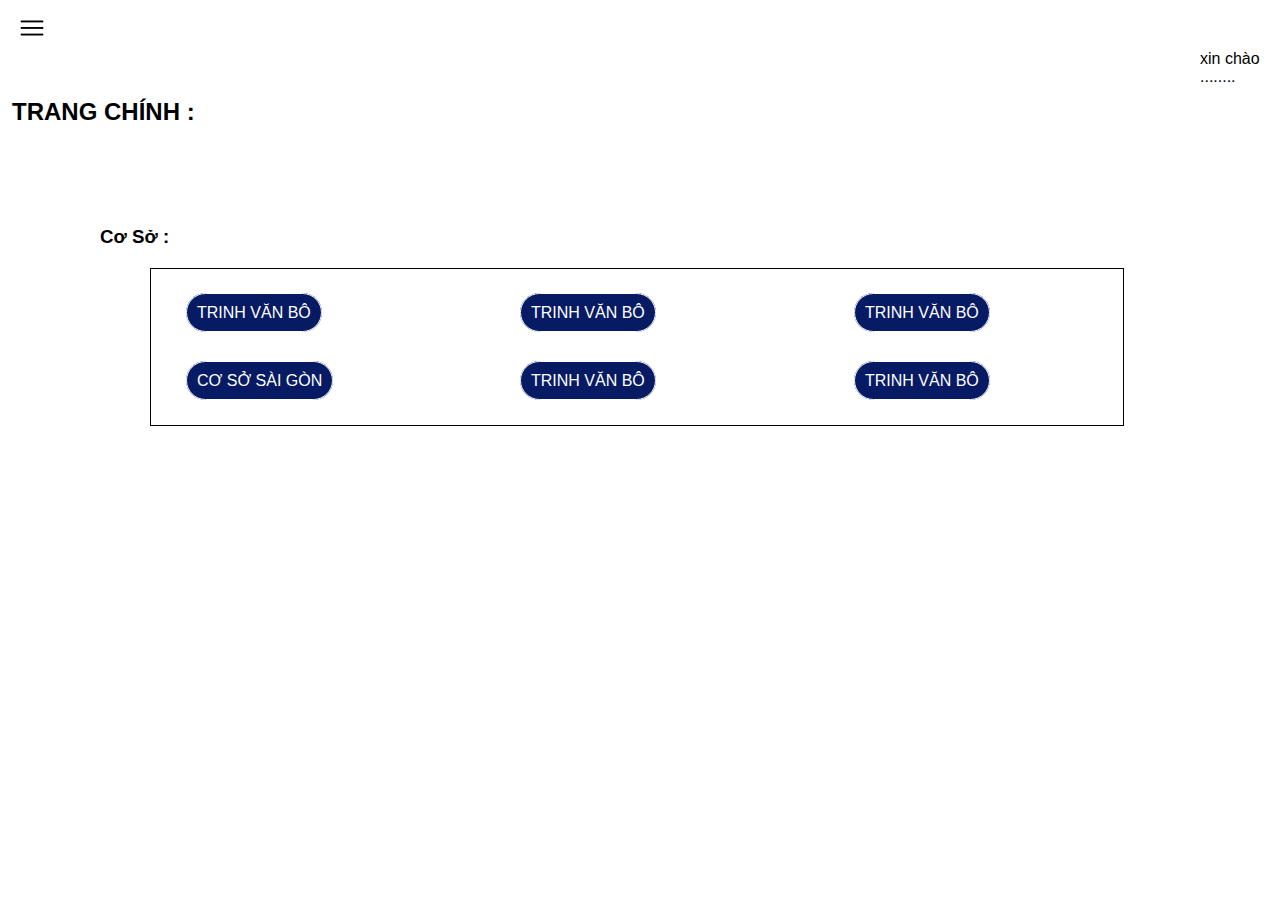
<file: indexgiaovien.html>
<!DOCTYPE html>
<html lang="en">

<head>
    <meta charset="UTF-8">
    <meta http-equiv="X-UA-Compatible" content="IE=edge">
    <meta name="viewport" content="width=device-width, initial-scale=1.0">
    <title>Document</title>
    <link rel="stylesheet" href="./css/admi.css">
    <link rel="stylesheet" href="https://cdnjs.cloudflare.com/ajax/libs/font-awesome/6.2.0/css/all.min.css"
        integrity="sha512-xh6O/CkQoPOWDdYTDqeRdPCVd1SpvCA9XXcUnZS2FmJNp1coAFzvtCN9BmamE+4aHK8yyUHUSCcJHgXloTyT2A=="
        crossorigin="anonymous" referrerpolicy="no-referrer" />

</head>

<body>
    <div class="contenner">

        <header>
            <label for="check"></label>
            <input type="checkbox" hidden name="" id="check">
            <div class="menu-mobile">
                <label for="check" class="hi">
                    <img src="./img/Vector.png" alt="">
                </label>
                <div class="mau">

                    <img src="./img/image 10.png" alt="">
                    <div class="menu">
                        <div class="img_text">
                            <a href="./admintrangchu.html"><img src="./img/image 1.png" alt=""></a>
                            <a href="./admintrangchu.html" id="abc">Trang chủ</a>
                        </div>
                        <div class="img_text">
                            <a href="./adcoso.html"> <img src="./img/image 3.png" alt=""></a>
                            <a href="./adcoso.html" id="abc">Cơ Sở</a>
                        </div>
                        <div class="img_text">
                            <a href="./adhocsinh.html"> <img src="./img/image 2.png" alt=""></a>
                            <a href="./adhocsinh.html" id="abc">Học Sinh</a>
                        </div>
                        <div class="img_text">
                            <a href="./adgiaovien.html"><img src="./img/image 4.png" alt=""></a>
                            <a href="./adgiaovien.html" id="abc">Giao Viên</a>
                        </div>
                        <div class="img_text">
                            <a href="./adkhoahoc.html"><img src="./img/image 5.png" alt=""></a>
                            <a href="./adkhoahoc.html" id="abc">Khóa Học</a>
                        </div>

                    </div>
                </div>
            </div>
        </header>

        <div class="kmau">
            <label for="check" class="icon">
                <img src="./img/Vector.png" alt="">
            </label>
            <div class="xinchao">
                <p>xin chào ........</p>
            </div>
            <h2>TRANG CHÍNH :</h2>
            <div class="hoc">
                <h3>Cơ Sở :</h3>
                <div class="chu">
                    <div class="cottt">
                        <li><a href="./adgiaovien.html">TRINH VĂN BÔ</a></li>
                        <li><a href="./adgiaovien.html">CƠ SỞ SÀI GÒN</a></li>
                    </div>
                    <div class="cottt">
                        <li><a href="./adgiaovien.html">TRINH VĂN BÔ</a></li>
                        <li><a href="./adgiaovien.html">TRINH VĂN BÔ</a></li>

                    </div>
                    <div class="cottt">
                        <li><a href="./adgiaovien.html">TRINH VĂN BÔ</a></li>
                        <li><a href="./adgiaovien.html">TRINH VĂN BÔ</a></li>

                    </div>
                </div>
            </div>


        </div>
    </div>
</body>
<script src="https://code.jquery.com/jquery-3.6.1.js"></script>
</script>

</html>
</file>
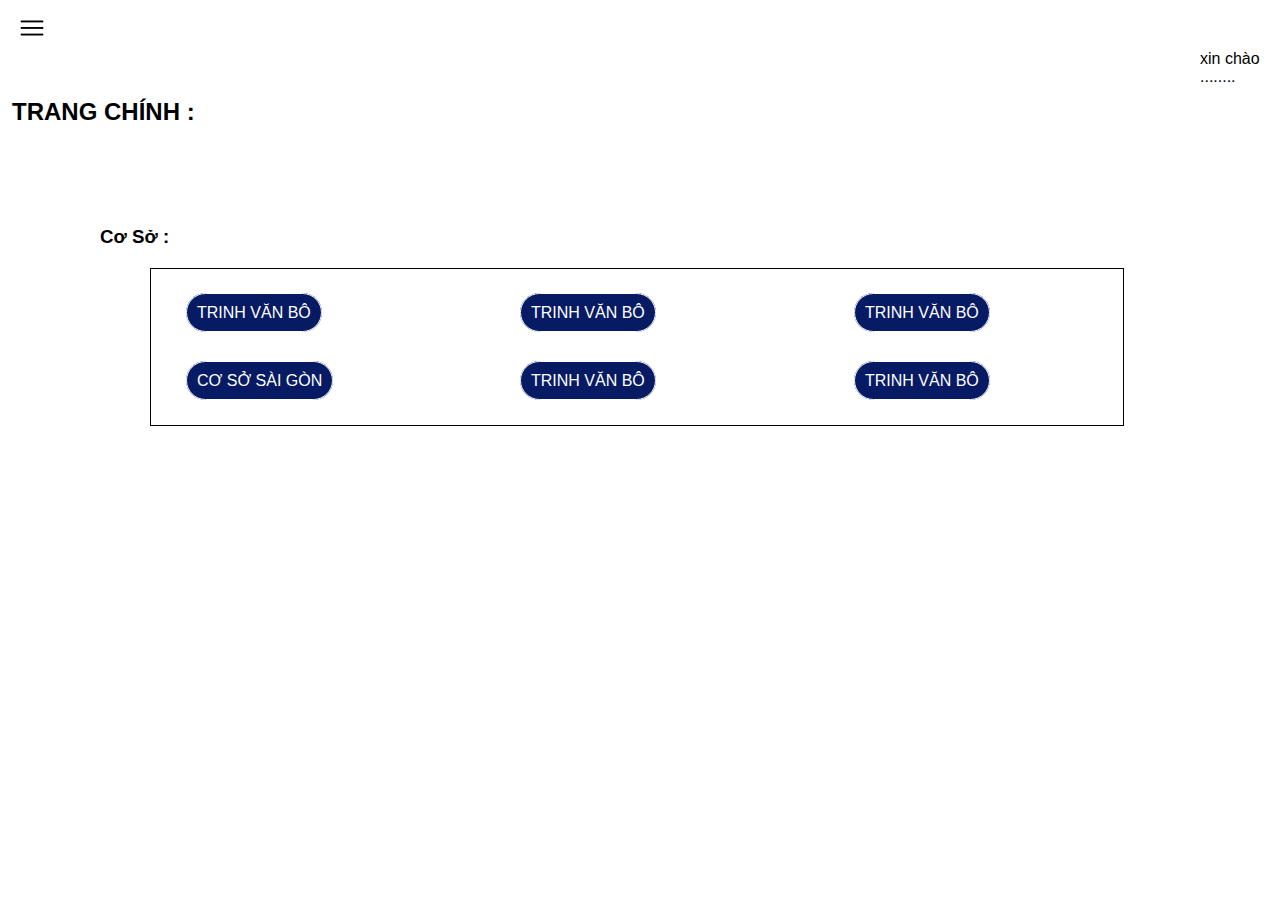
<file: indexhocsinh.html>
<!DOCTYPE html>
<html lang="en">

<head>
    <meta charset="UTF-8">
    <meta http-equiv="X-UA-Compatible" content="IE=edge">
    <meta name="viewport" content="width=device-width, initial-scale=1.0">
    <title>Document</title>
    <link rel="stylesheet" href="./css/admi.css">
    <link rel="stylesheet" href="https://cdnjs.cloudflare.com/ajax/libs/font-awesome/6.2.0/css/all.min.css"
        integrity="sha512-xh6O/CkQoPOWDdYTDqeRdPCVd1SpvCA9XXcUnZS2FmJNp1coAFzvtCN9BmamE+4aHK8yyUHUSCcJHgXloTyT2A=="
        crossorigin="anonymous" referrerpolicy="no-referrer" />

</head>

<body>
    <div class="contenner">

        <header>
            <label for="check"></label>
            <input type="checkbox" hidden name="" id="check">
            <div class="menu-mobile">
                <label for="check" class="hi">
                    <img src="./img/Vector.png" alt="">
                </label>
                <div class="mau">

                    <img src="./img/image 10.png" alt="">
                    <div class="menu">
                        <div class="img_text">
                            <a href="./admintrangchu.html"><img src="./img/image 1.png" alt=""></a>
                            <a href="./admintrangchu.html" id="abc">Trang chủ</a>
                        </div>
                        <div class="img_text">
                            <a href="./adcoso.html"> <img src="./img/image 3.png" alt=""></a>
                            <a href="./adcoso.html" id="abc">Cơ Sở</a>
                        </div>
                        <div class="img_text">
                            <a href="./adhocsinh.html"> <img src="./img/image 2.png" alt=""></a>
                            <a href="./adhocsinh.html" id="abc">Học Sinh</a>
                        </div>
                        <div class="img_text">
                            <a href="./adgiaovien.html"><img src="./img/image 4.png" alt=""></a>
                            <a href="./adgiaovien.html" id="abc">Giao Viên</a>
                        </div>
                        <div class="img_text">
                            <a href="./adkhoahoc.html"><img src="./img/image 5.png" alt=""></a>
                            <a href="./adkhoahoc.html" id="abc">Khóa Học</a>
                        </div>

                    </div>
                </div>
            </div>
        </header>

        <div class="kmau">
            <label for="check" class="icon">
                <img src="./img/Vector.png" alt="">
            </label>
            <div class="xinchao">
                <p>xin chào ........</p>
            </div>
            <h2>TRANG CHÍNH :</h2>
            <div class="hoc">
                <h3>Cơ Sở :</h3>
                <div class="chu">
                    <div class="cottt">
                        <li><a href="./adhocsinh.html">TRINH VĂN BÔ</a></li>
                        <li><a href="./adhocsinh.html">CƠ SỞ SÀI GÒN</a></li>
                    </div>
                    <div class="cottt">
                        <li><a href="./adhocsinh.html">TRINH VĂN BÔ</a></li>
                        <li><a href="./adhocsinh.html">TRINH VĂN BÔ</a></li>

                    </div>
                    <div class="cottt">
                        <li><a href="./adhocsinh.html">TRINH VĂN BÔ</a></li>
                        <li><a href="./adhocsinh.html">TRINH VĂN BÔ</a></li>

                    </div>
                </div>
            </div>


        </div>
    </div>
</body>
<script src="https://code.jquery.com/jquery-3.6.1.js"></script>
</script>

</html>
</file>
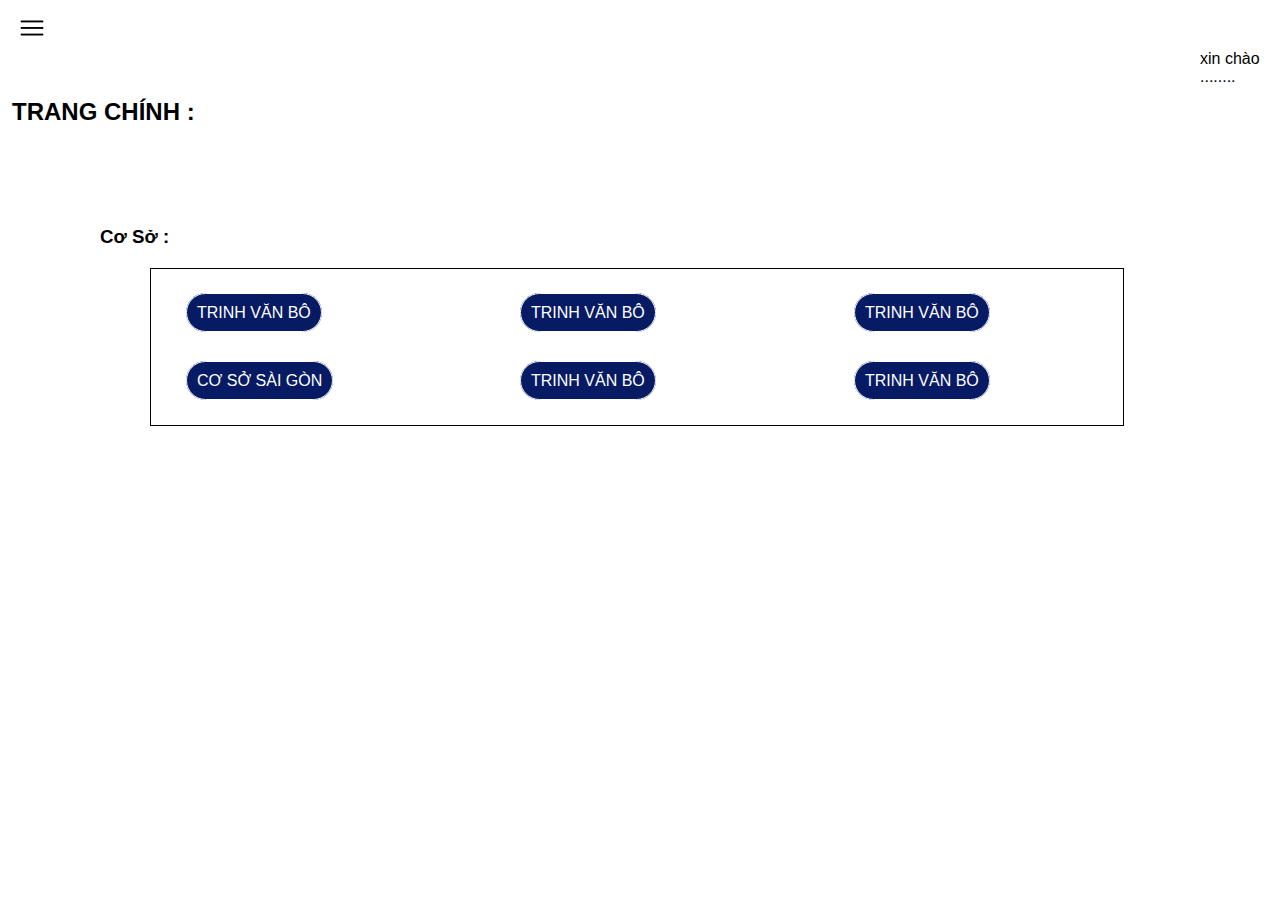
<file: indexkhoahoc.html>
<!DOCTYPE html>
<html lang="en">

<head>
    <meta charset="UTF-8">
    <meta http-equiv="X-UA-Compatible" content="IE=edge">
    <meta name="viewport" content="width=device-width, initial-scale=1.0">
    <title>Document</title>
    <link rel="stylesheet" href="./css/admi.css">
    <link rel="stylesheet" href="https://cdnjs.cloudflare.com/ajax/libs/font-awesome/6.2.0/css/all.min.css"
        integrity="sha512-xh6O/CkQoPOWDdYTDqeRdPCVd1SpvCA9XXcUnZS2FmJNp1coAFzvtCN9BmamE+4aHK8yyUHUSCcJHgXloTyT2A=="
        crossorigin="anonymous" referrerpolicy="no-referrer" />

</head>

<body>
    <div class="contenner">

        <header>
            <label for="check"></label>
            <input type="checkbox" hidden name="" id="check">
            <div class="menu-mobile">
                <label for="check" class="hi">
                    <img src="./img/Vector.png" alt="">
                </label>
                <div class="mau">

                    <img src="./img/image 10.png" alt="">
                    <div class="menu">
                        <div class="img_text">
                            <a href="./admintrangchu.html"><img src="./img/image 1.png" alt=""></a>
                            <a href="./admintrangchu.html" id="abc">Trang chủ</a>
                        </div>
                        <div class="img_text">
                            <a href="./adcoso.html"> <img src="./img/image 3.png" alt=""></a>
                            <a href="./adcoso.html" id="abc">Cơ Sở</a>
                        </div>
                        <div class="img_text">
                            <a href="./adhocsinh.html"> <img src="./img/image 2.png" alt=""></a>
                            <a href="./adhocsinh.html" id="abc">Học Sinh</a>
                        </div>
                        <div class="img_text">
                            <a href="./adgiaovien.html"><img src="./img/image 4.png" alt=""></a>
                            <a href="./adgiaovien.html" id="abc">Giao Viên</a>
                        </div>
                        <div class="img_text">
                            <a href="./adkhoahoc.html"><img src="./img/image 5.png" alt=""></a>
                            <a href="./adkhoahoc.html" id="abc">Khóa Học</a>
                        </div>

                    </div>
                </div>
            </div>
        </header>

        <div class="kmau">
            <label for="check" class="icon">
                <img src="./img/Vector.png" alt="">
            </label>
            <div class="xinchao">
                <p>xin chào ........</p>
            </div>
            <h2>TRANG CHÍNH :</h2>
            <div class="hoc">
                <h3>Cơ Sở :</h3>
                <div class="chu">
                    <div class="cottt">
                        <li><a href="./adkhoahoc.html">TRINH VĂN BÔ</a></li>
                        <li><a href="./adkhoahoc.html">CƠ SỞ SÀI GÒN</a></li>
                    </div>
                    <div class="cottt">
                        <li><a href="./adkhoahoc.html">TRINH VĂN BÔ</a></li>
                        <li><a href="./adkhoahoc.html">TRINH VĂN BÔ</a></li>

                    </div>
                    <div class="cottt">
                        <li><a href="./adkhoahoc.html">TRINH VĂN BÔ</a></li>
                        <li><a href="./adkhoahoc.html">TRINH VĂN BÔ</a></li>

                    </div>
                </div>
            </div>


        </div>
    </div>
</body>
<script src="https://code.jquery.com/jquery-3.6.1.js"></script>
</script>

</html>
</file>
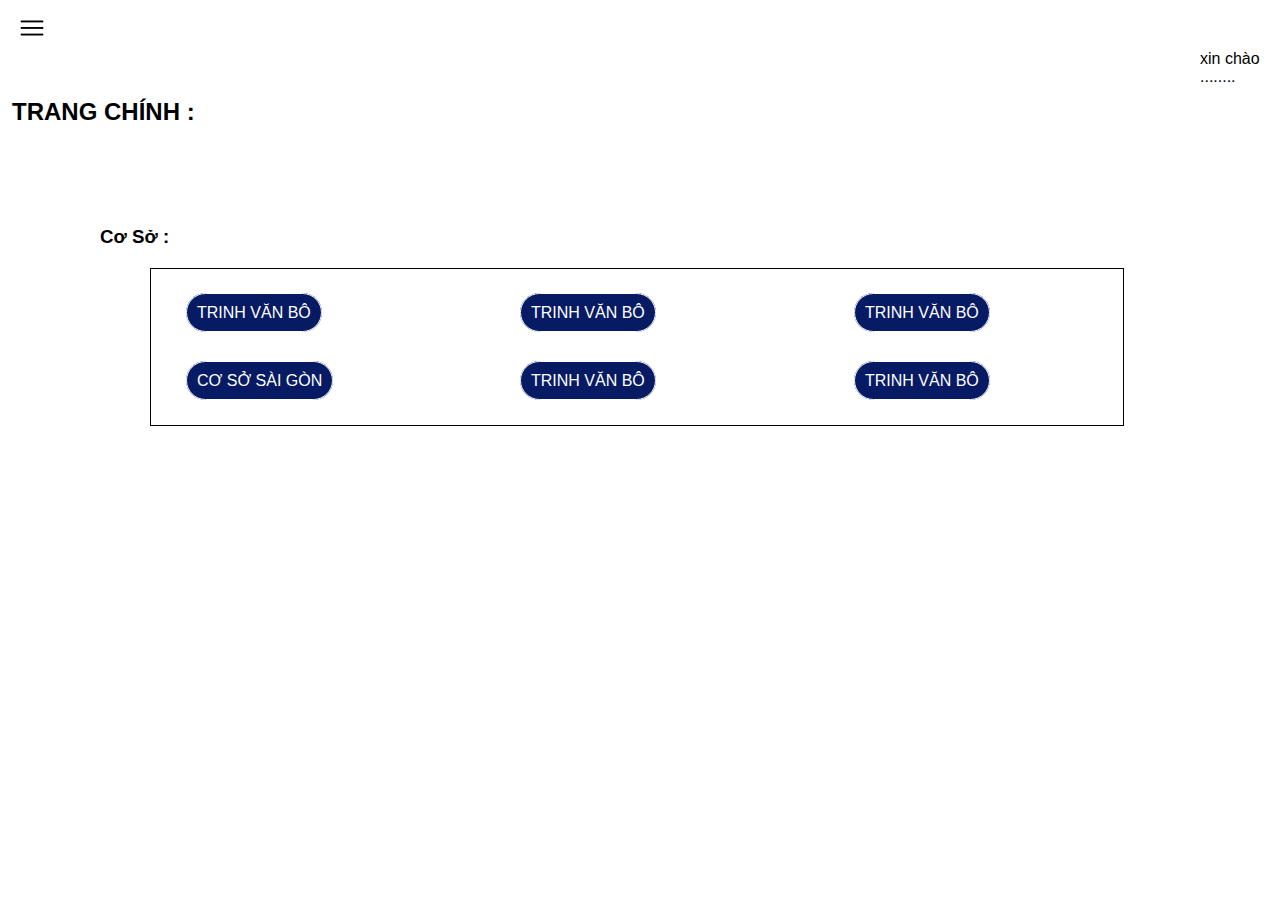
<file: indexlichhoc.html>
<!DOCTYPE html>
<html lang="en">

<head>
    <meta charset="UTF-8">
    <meta http-equiv="X-UA-Compatible" content="IE=edge">
    <meta name="viewport" content="width=device-width, initial-scale=1.0">
    <title>Document</title>
    <link rel="stylesheet" href="./css/admi.css">
    <link rel="stylesheet" href="https://cdnjs.cloudflare.com/ajax/libs/font-awesome/6.2.0/css/all.min.css"
        integrity="sha512-xh6O/CkQoPOWDdYTDqeRdPCVd1SpvCA9XXcUnZS2FmJNp1coAFzvtCN9BmamE+4aHK8yyUHUSCcJHgXloTyT2A=="
        crossorigin="anonymous" referrerpolicy="no-referrer" />

</head>

<body>
    <div class="contenner">

        <header>
            <label for="check"></label>
            <input type="checkbox" hidden name="" id="check">
            <div class="menu-mobile">
                <label for="check" class="hi">
                    <img src="./img/Vector.png" alt="">
                </label>
                <div class="mau">

                    <img src="./img/image 10.png" alt="">
                    <div class="menu">
                        <div class="img_text">
                            <a href="./admintrangchu.html"><img src="./img/image 1.png" alt=""></a>
                            <a href="./admintrangchu.html" id="abc">Trang chủ</a>
                        </div>
                        <div class="img_text">
                            <a href="./adcoso.html"> <img src="./img/image 3.png" alt=""></a>
                            <a href="./adcoso.html" id="abc">Cơ Sở</a>
                        </div>
                        <div class="img_text">
                            <a href="./adhocsinh.html"> <img src="./img/image 2.png" alt=""></a>
                            <a href="./adhocsinh.html" id="abc">Học Sinh</a>
                        </div>
                        <div class="img_text">
                            <a href="./adgiaovien.html"><img src="./img/image 4.png" alt=""></a>
                            <a href="./adgiaovien.html" id="abc">Giao Viên</a>
                        </div>
                        <div class="img_text">
                            <a href="./adkhoahoc.html"><img src="./img/image 5.png" alt=""></a>
                            <a href="./adkhoahoc.html" id="abc">Khóa Học</a>
                        </div>

                    </div>
                </div>
            </div>
        </header>

        <div class="kmau">
            <label for="check" class="icon">
                <img src="./img/Vector.png" alt="">
            </label>
            <div class="xinchao">
                <p>xin chào ........</p>
            </div>
            <h2>TRANG CHÍNH :</h2>
            <div class="hoc">
                <h3>Cơ Sở :</h3>
                <div class="chu">
                    <div class="cottt">
                        <li><a href="./adlichhoc.html">TRINH VĂN BÔ</a></li>
                        <li><a href="./adlichhoc.html">CƠ SỞ SÀI GÒN</a></li>
                    </div>
                    <div class="cottt">
                        <li><a href="./adlichhoc.html">TRINH VĂN BÔ</a></li>
                        <li><a href="./adlichhoc.html">TRINH VĂN BÔ</a></li>

                    </div>
                    <div class="cottt">
                        <li><a href="./adlichhoc.html">TRINH VĂN BÔ</a></li>
                        <li><a href="./adlichhoc.html">TRINH VĂN BÔ</a></li>

                    </div>
                </div>
            </div>


        </div>
    </div>
</body>
<script src="https://code.jquery.com/jquery-3.6.1.js"></script>
</script>

</html>
</file>
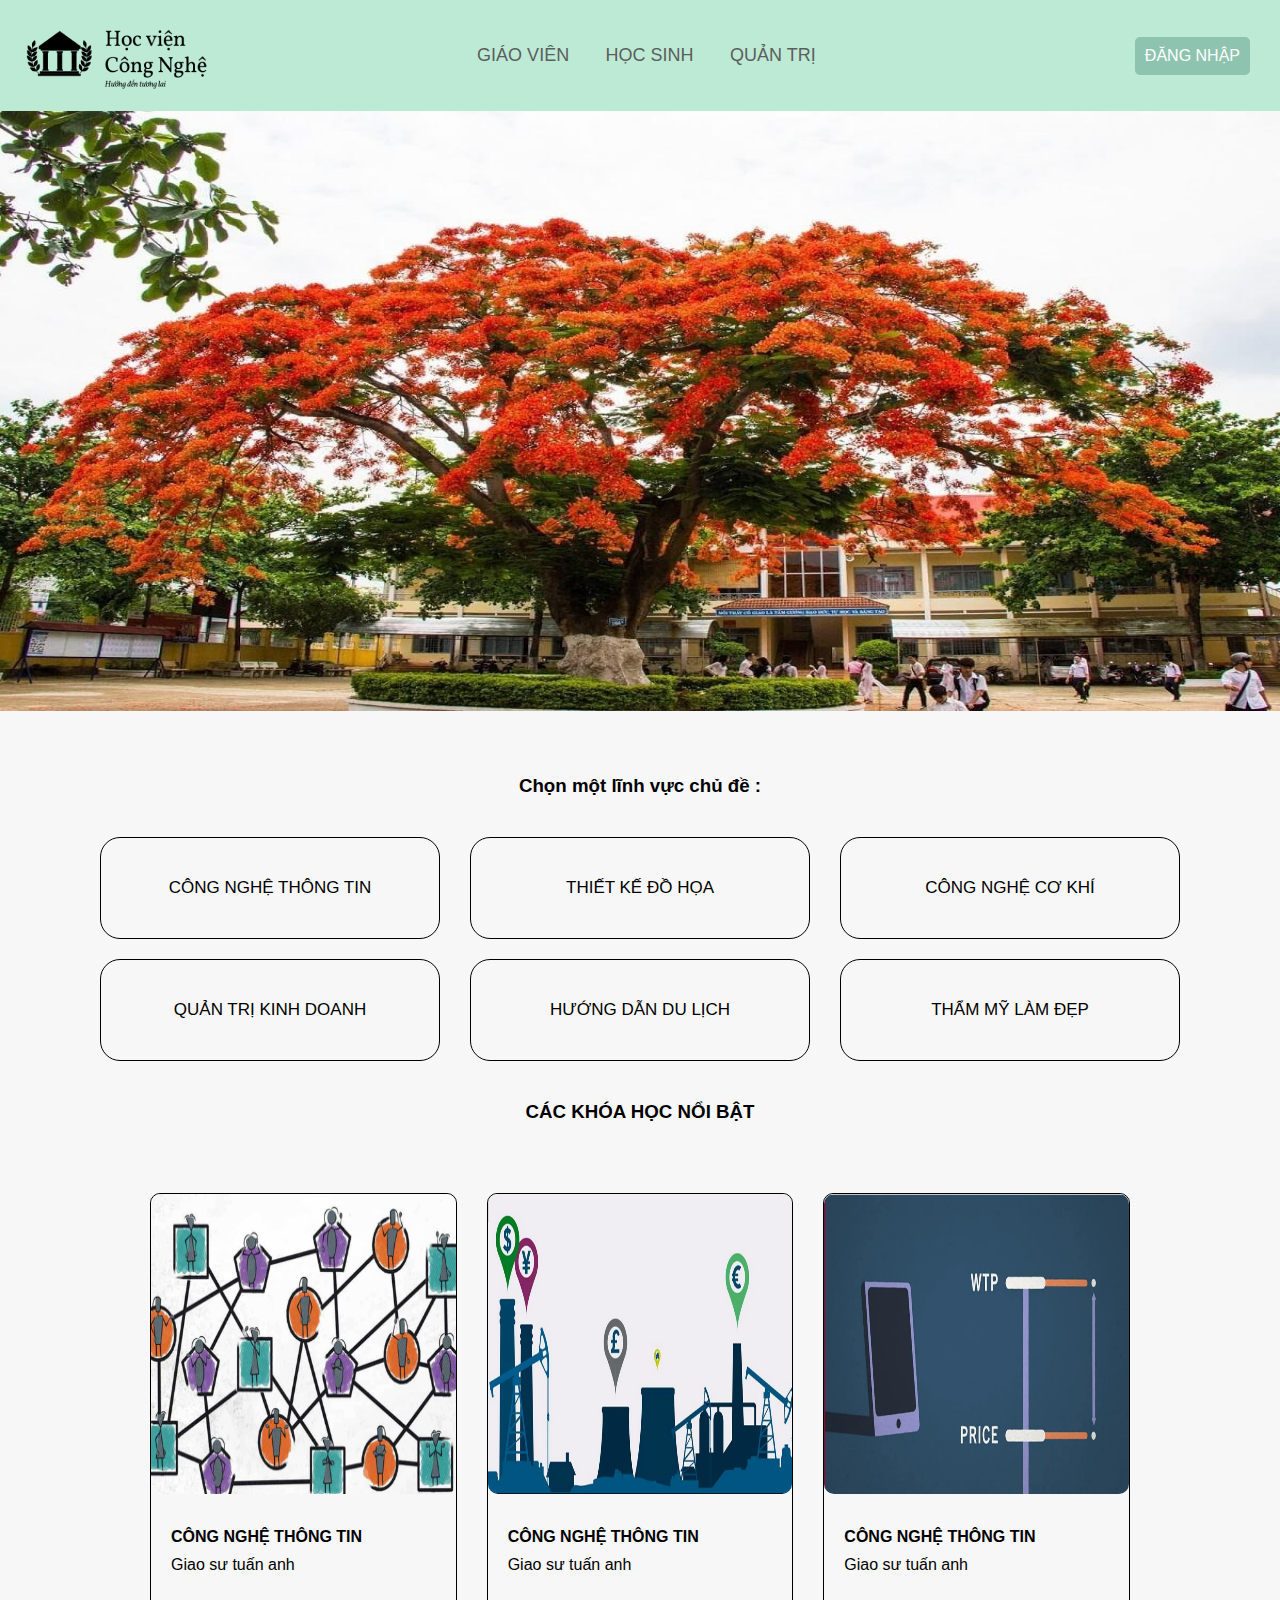
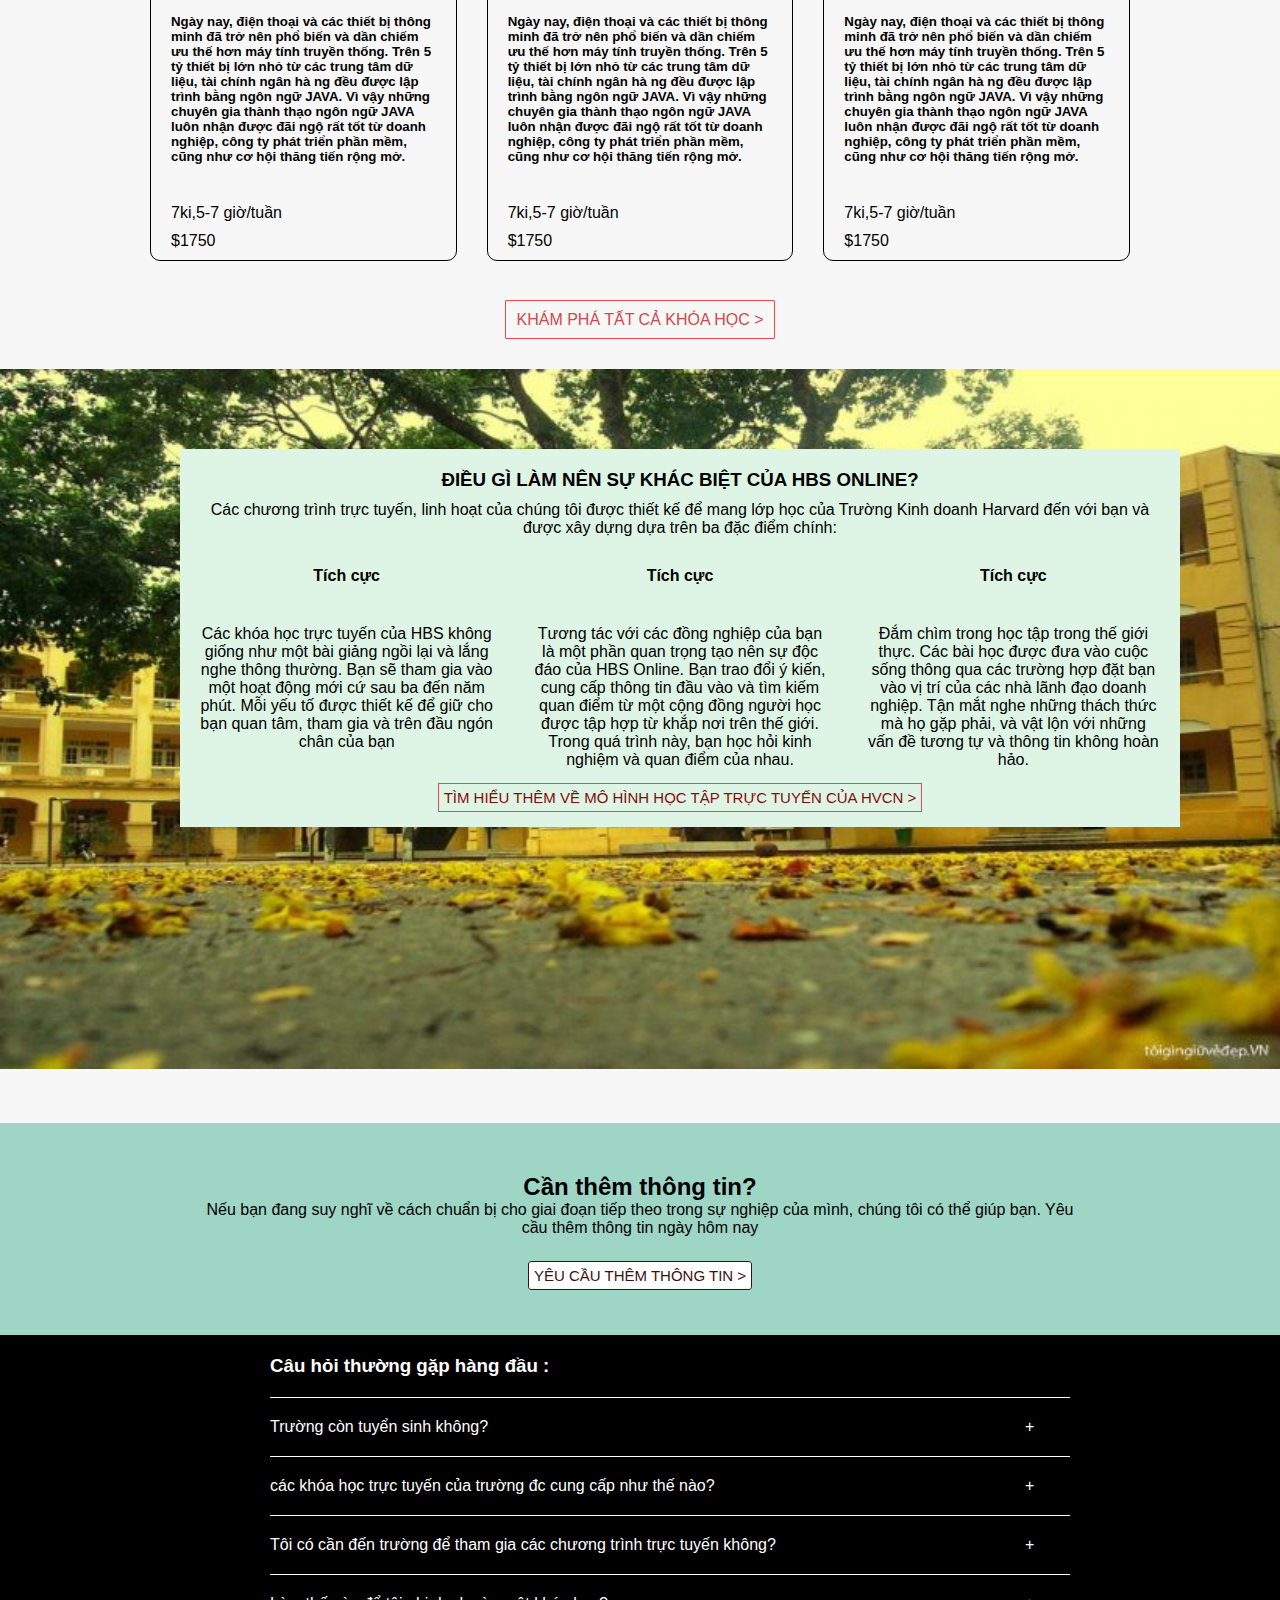
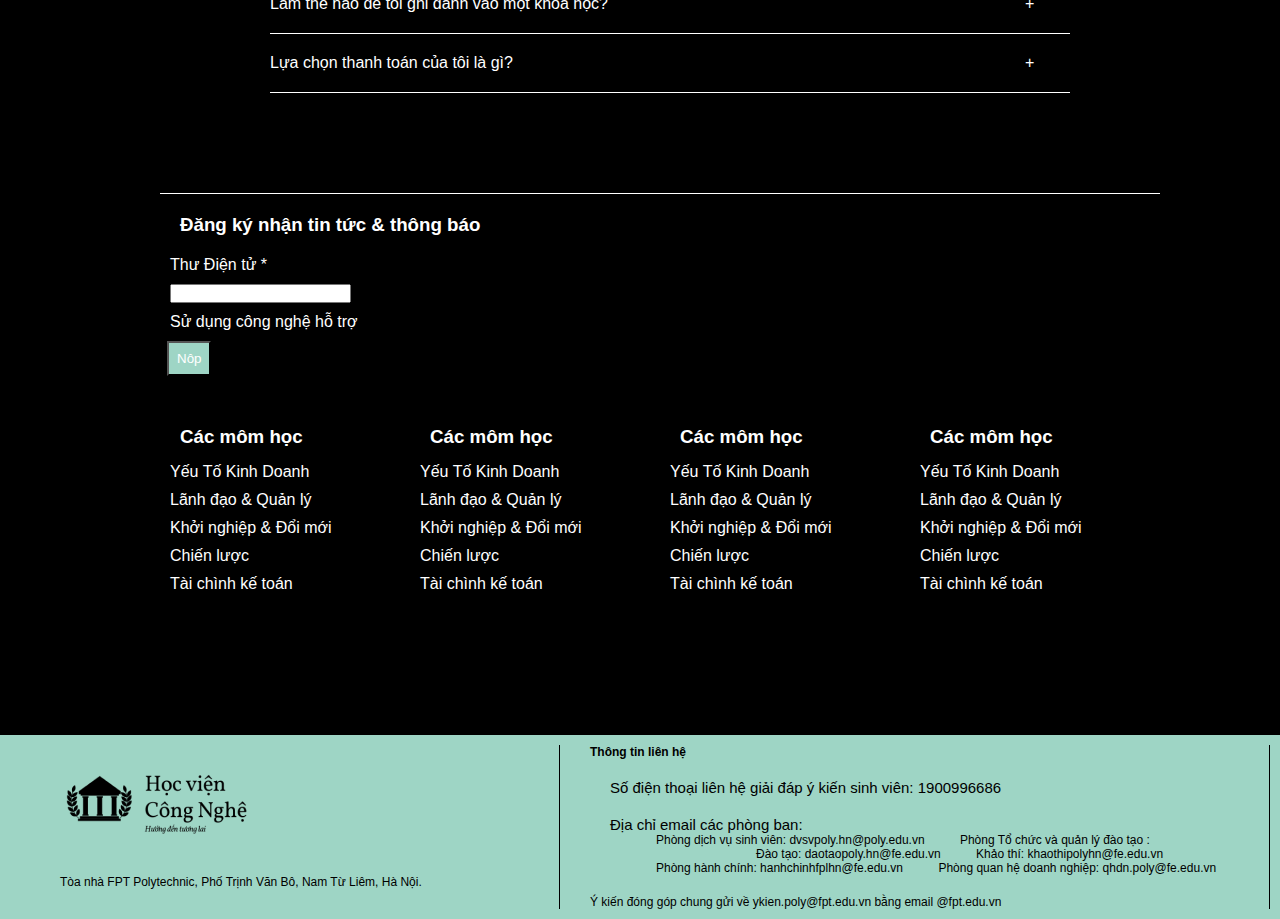
<file: trangchinh.html>
<!DOCTYPE html>
<html lang="en">

<head>
    <meta charset="UTF-8">
    <meta http-equiv="X-UA-Compatible" content="IE=edge">
    <meta name="viewport" content="width=device-width, initial-scale=1.0">
    <title>Trường học của những thiên tài !</title>
    <link rel="stylesheet" href="https://cdnjs.cloudflare.com/ajax/libs/font-awesome/6.2.0/css/all.min.css"
        integrity="sha512-xh6O/CkQoPOWDdYTDqeRdPCVd1SpvCA9XXcUnZS2FmJNp1coAFzvtCN9BmamE+4aHK8yyUHUSCcJHgXloTyT2A=="
        crossorigin="anonymous" referrerpolicy="no-referrer" />

    <link rel="stylesheet" href="./css/trangchinh.css">
    <script src="https://code.jquery.com/jquery-3.6.1.js"></script>


</head>

<body>

    <div id="contentner">
        <div id="header">
            <a href="" id="logo">
                <img src="./img/image 10.png" alt="">
            </a>
            <ul id="main-menu">
                <li><a href="">GIÁO VIÊN </a></li>
                <li><a href="">HỌC SINH </a></li>
                <li><a href="">QUẢN TRỊ </a></li>
                
            </ul>               
            <!-- <form action="" id="search-box">
                <input type="text" id="search-text">
                <button id="search-btn"><i class="fa-solid fa-magnifying-glass"></i></button>
            </form> -->
            <div class="mmm">
                
                <a href="">ĐĂNG NHẬP</a>
            </div>
        </div>
        <div id="benner"><img src="./img/hinh-anh-san-truong-mua-hoa-phuong-1.jpg" alt=""></div>
        <div id="conten">
            <div id="contenn">
                <h3>Chọn một lĩnh vực chủ đề :</h3>
                <div class="text">
                    <div class="chu">
                        <p>CÔNG NGHỆ THÔNG TIN</p>
                        <p>QUẢN TRỊ KINH DOANH</p>
                    </div>
                    <div class="chu">
                        <p>THIẾT KẾ ĐỒ HỌA</p>
                        <p>HƯỚNG DẪN DU LỊCH</p>
                    </div>
                    <div class="chu">
                        <p>CÔNG NGHỆ CƠ KHÍ</p>
                        <p>THẨM MỸ LÀM ĐẸP </p>
                    </div>
                </div>
                <h3>CÁC KHÓA HỌC NỔI BẬT</h3>
                <div class="cackhoahoc">
                    <div class="khoahoc">

                        <div class="anhchu">
                            <div class="anh">
                                <img src="./img/Screenshot 2022-11-07 021124.png" alt="">
                            </div>
                            <div class="chuuu">
                                <h4>CÔNG NGHỆ THÔNG TIN</h4>
                                <p>Giao sư tuấn anh</p>
                                <h5>Ngày nay, điện thoại và các thiết bị thông minh đã trở nên phổ biến và dần chiếm ưu
                                    thế
                                    hơn
                                    máy tính truyền thống. Trên 5 tỷ thiết bị lớn nhỏ từ các trung tâm dữ liệu, tài
                                    chính
                                    ngân hà
                                    ng đều được lập trình bằng ngôn ngữ JAVA. Vì vậy những chuyên gia thành thạo ngôn
                                    ngữ
                                    JAVA luôn nhận được đãi ngộ rất tốt từ doanh nghiệp, công ty phát triển phần mềm,
                                    cũng
                                    như cơ
                                    hội thăng tiến rộng mở.</h5>
                                <p>7ki,5-7 giờ/tuần</p>
                                <P>$1750</P>
                            </div>

                        </div>

                    </div>
                    <div class="khoahoc">

                        <div class="anhchu">
                            <div class="anh">
                                <img src="./img/Screenshot 2022-11-07 021153.png" alt="">
                            </div>
                            <div class="chuuu">
                                <h4>CÔNG NGHỆ THÔNG TIN</h4>
                                <p>Giao sư tuấn anh</p>
                                <h5>Ngày nay, điện thoại và các thiết bị thông minh đã trở nên phổ biến và dần chiếm ưu
                                    thế
                                    hơn
                                    máy tính truyền thống. Trên 5 tỷ thiết bị lớn nhỏ từ các trung tâm dữ liệu, tài
                                    chính
                                    ngân hà
                                    ng đều được lập trình bằng ngôn ngữ JAVA. Vì vậy những chuyên gia thành thạo ngôn
                                    ngữ
                                    JAVA luôn nhận được đãi ngộ rất tốt từ doanh nghiệp, công ty phát triển phần mềm,
                                    cũng
                                    như cơ
                                    hội thăng tiến rộng mở.</h5>
                                <p>7ki,5-7 giờ/tuần</p>
                                <P>$1750</P>
                            </div>

                        </div>

                    </div>
                    <div class="khoahoc">

                        <div class="anhchu">
                            <div class="anh">
                                <img src="./img/Screenshot 2022-11-07 021215.png" alt="">
                            </div>
                            <div class="chuuu">
                                <h4>CÔNG NGHỆ THÔNG TIN</h4>
                                <p>Giao sư tuấn anh</p>
                                <h5>Ngày nay, điện thoại và các thiết bị thông minh đã trở nên phổ biến và dần chiếm ưu
                                    thế
                                    hơn
                                    máy tính truyền thống. Trên 5 tỷ thiết bị lớn nhỏ từ các trung tâm dữ liệu, tài
                                    chính
                                    ngân hà
                                    ng đều được lập trình bằng ngôn ngữ JAVA. Vì vậy những chuyên gia thành thạo ngôn
                                    ngữ
                                    JAVA luôn nhận được đãi ngộ rất tốt từ doanh nghiệp, công ty phát triển phần mềm,
                                    cũng
                                    như cơ
                                    hội thăng tiến rộng mở.</h5>
                                <p>7ki,5-7 giờ/tuần</p>
                                <P>$1750</P>
                            </div>
                        </div>

                    </div>

                </div>
                <div class="lolo">
                    <a href="">KHÁM PHÁ TẤT CẢ KHÓA HỌC ></a>
                </div>


            </div>
            <div class="concac">
                <div class="delenne">
                    <h3>ĐIỀU GÌ LÀM NÊN SỰ KHÁC BIỆT CỦA HBS ONLINE?
                    </h3>
                    <p>Các chương trình trực tuyến, linh hoạt của chúng tôi được thiết kế để mang lớp học của Trường
                        Kinh doanh Harvard đến với bạn và được xây dựng dựa trên ba đặc điểm chính:</p>
                    <div class="cotdelen">
                        <div class="ban">
                            <i class="fa-solid fa-gears"></i>

                            <h4>Tích cực</h4>
                            <p>Các khóa học trực tuyến của HBS không giống như một bài giảng ngồi lại và lắng nghe thông
                                thường. Bạn sẽ tham gia vào một hoạt động mới cứ sau ba đến năm phút. Mỗi yếu tố được
                                thiết kế để giữ cho bạn quan tâm, tham gia và trên đầu ngón chân của bạn</p>

                        </div>
                        <div class="ban">
                            <i class="fa-solid fa-person-rifle"></i>

                            <h4>Tích cực</h4>

                            <p>Tương tác với các đồng nghiệp của bạn là một phần quan trọng tạo nên sự độc đáo của HBS
                                Online. Bạn trao đổi ý kiến, cung cấp thông tin đầu vào và tìm kiếm quan điểm từ một
                                cộng đồng người học được tập hợp từ khắp nơi trên thế giới. Trong quá trình này, bạn học
                                hỏi kinh nghiệm và quan điểm của nhau.</p>

                        </div>
                        <div class="ban">
                            <i class="fa-solid fa-book"></i>

                            <h4>Tích cực</h4>
                            <p>Đắm chìm trong học tập trong thế giới thực. Các bài học được đưa vào cuộc sống thông qua
                                các trường hợp đặt bạn vào vị trí của các nhà lãnh đạo doanh nghiệp. Tận mắt nghe những
                                thách thức mà họ gặp phải, và vật lộn với những vấn đề tương tự và thông tin không hoàn
                                hảo.</p>

                        </div>


                    </div>
                    <div class="pl">
                        <a href=""> TÌM HIỂU THÊM VỀ MÔ HÌNH HỌC TẬP TRỰC TUYẾN CỦA HVCN >
                        </a>

                    </div>
                </div>


            </div>
            <div class="llll">
                <img src="./img/nhung-hinh-anh-ve-mai-truong-xua-hoai-niem-dep-nhat-820x461.jpg" alt="">

            </div>
          
            <div class="on">
                <h2>Cần thêm thông tin? </h2>
                <p>Nếu bạn đang suy nghĩ về cách chuẩn bị cho giai đoạn tiếp theo trong sự nghiệp của mình, chúng tôi có
                    thể giúp bạn. Yêu</br> cầu thêm thông tin ngày hôm nay</p>
                <a href="">YÊU CẦU THÊM THÔNG TIN ></a>
            </div>
            <div class="mlk">
                <div class="gancuoi">
                    <div class="borderduoi">
                        <h3>Câu hỏi thường gặp hàng đầu : </h3>
                        
                    </div>
                    <div class="borderduoi">    
                        <p>Trường còn tuyển sinh không?</p>
                        <p>+</p>
                    </div>
                    <div class="borderduoi">
                        <p>các khóa học trực tuyến của trường đc cung cấp như thế nào?</p>
                        <p>+</p>
                    </div>
                    <div class="borderduoi">
                        <p>Tôi có cần đến trường để tham gia các chương trình trực tuyến  không?</p>
                        <p>+</p>
                    </div>
                    <div class="borderduoi">
                        <p>Làm thế nào để tôi ghi danh vào một khóa học?</p>
                        <p>+</p>
                    </div>
                    <div class="borderduoi">
                        <p>Lựa chọn thanh toán của tôi là gì?</p>
                        <p>+</p>
                    </div>
                   
                </div>
                <div class="lololol">
                    <h3>Đăng ký nhận tin tức & thông báo</h3>
                    <p>Thư Điện tử *</p>
                    <form action="">
                        <input type="text" placeholder="">
                    </form>
                    <p>Sử dụng công nghệ hỗ trợ</p>
                    <button>Nôp</button>
                    <div class="cott4">
                        <div class="cotne">
                            <h3>Các môm học</h3>
                            <p>Yếu Tố Kinh Doanh
                               </p>
                            <p>Lãnh đạo & Quản lý</p>
                            <p> Khởi nghiệp & Đổi mới</p>
                            <p> Chiến lược</p>
                            <p>Tài chình kế toán</p>
                        </div>

                        <div class="cotne">
                            <h3>Các môm học</h3>
                            <p>Yếu Tố Kinh Doanh
                               </p>
                            <p>Lãnh đạo & Quản lý</p>
                            <p> Khởi nghiệp & Đổi mới</p>
                            <p> Chiến lược</p>
                            <p>Tài chình kế toán</p>
                        </div>
                        <div class="cotne">
                            <h3>Các môm học</h3>
                            <p>Yếu Tố Kinh Doanh
                               </p>
                            <p>Lãnh đạo & Quản lý</p>
                            <p> Khởi nghiệp & Đổi mới</p>
                            <p> Chiến lược</p>
                            <p>Tài chình kế toán</p>
                        </div>
                        <div class="cotne">
                            <h3>Các môm học</h3>
                            <p>Yếu Tố Kinh Doanh
                               </p>
                            <p>Lãnh đạo & Quản lý</p>
                            <p> Khởi nghiệp & Đổi mới</p>
                            <p> Chiến lược</p>
                            <p>Tài chình kế toán</p>
                        </div>
                    </div>
                </div>

            </div>
        </div>

        

        <footer>
            <div class="hihi">
                <div class="anh">
                    <img src="./img/image 10.png" alt="">
                </div>
                <div class="alo"> <i class="fa-solid fa-location-dot"></i>
                    <p>Tòa nhà FPT Polytechnic, Phố Trịnh Văn Bô, Nam Từ Liêm, Hà Nội.</p></div>
                    
               

            </div>
            <div class="hihi">
                <h4>Thông tin liên hệ</h4>
                <div class="lienhe">
                    <i class="fa-solid fa-phone"></i>
                    <p> Số điện thoại liên hệ giải đáp ý kiến sinh viên: 1900996686</p>
                </div>
                <div class="lienhe"><i class="fa-regular fa-envelope"></i>
                    <p>Địa chỉ email các phòng ban:</p></div>
               
                
                <ul><li>Phòng dịch vụ sinh viên: dvsvpoly.hn@poly.edu.vn</li>
                    <li>Phòng Tổ chức và quản lý đào tạo :</li>
                    <div class="dich"><li>Đào tạo: daotaopoly.hn@fe.edu.vn
                        </li>
                        <li>Khảo thí: khaothipolyhn@fe.edu.vn</li></div>
                    
                    <li>Phòng hành chính: hanhchinhfplhn@fe.edu.vn</li>
                    <li>Phòng quan hệ doanh nghiệp: qhdn.poly@fe.edu.vn</li>
                </ul>
                <p>Ý kiến đóng góp chung gửi về ykien.poly@fpt.edu.vn bằng email @fpt.edu.vn</p>
            </div>


        </footer>
    </div>


    </div>

</body>

</html>
</file>
<file: css/admi.css>
* {
    box-sizing: border-box;
    font-family: 'Lucida Sans', 'Lucida Sans Regular', 'Lucida Grande', 'Lucida Sans Unicode', Geneva, Verdana, sans-serif;
    margin: 0;
    padding: 0;
}

/* @media(min-width:768px){
    .contenner{
        margin-left: 350px;

    }
} */


.menu-mobile {
    position: fixed;
    background-color: #fff;
    top: 0;
    left: 0;
    bottom: 0;
    right: 0;
    max-width: 250px;
    transform: translate(-100%);
    transition: 0.5s;
}

#check:checked~.menu-mobile {
    transform: translate(0%);

    transition: ease-in-out 0.5s;
}


.icon img {
    margin-left: 20px;
    margin-top: 20px;
}

.icon:focus .contenner {
    width: 10;
}

.hi {
    position: absolute;
    width: 300px;
    margin-left: 10px;
    margin-top: 10px;
    z-index: 1000;

}


.mau {
    width: 250px;
    background-color: #071b64;
    height: 1000px;

}





.img_text {
    font-size: 15px;
    display: grid;
    grid-template-columns: 50px 1fr;
    margin-top: 30px;
    margin-left: 50px;
}

.menu img {
    font-size: 100px;

}

.img_text img {
    width: 30px;
    margin-left: 15px;
    margin-bottom: 20px;
}

#abc {
    text-decoration: none;
    color: #fff;
    margin-top: 2px;

}

.xinchao p {
    margin-left: 1200px;
    margin-top: 10px;
    margin-bottom: 10px;


}

.qqq {
    border-bottom: 1px solid #000;
}

.headding {
    display: flex;
    justify-content: space-between;
    align-items: center;
}


.hass {
    border-width: 1px;
    border-style: solid;
    border-top: none;
    border-left: none;
    border-right: none;
}

.kmau h2 {
    margin-top: 12px;
    margin-left: 12px;
}

.hoc {
    width: 80%;
    margin-left: 100px;

}

.hoc h3 {
    margin-top: 100px;
}

.chu {
    display: grid;
    grid-template-columns: 1fr 1fr 1fr;
    grid-gap: 50px;
    border-width: 1px;
    border-style: solid;
    padding: 10px 10px;
    margin-left: 50px;
    margin-top: 20px;

}

#cs {

    margin-top: 100px;
}

.cot a {
    text-align: center;
    margin: 20px 20px;

}

.cot a {
    margin-top: 100px;
    text-decoration: none;
    color: rgb(255, 255, 255);
    text-align: center;
}

.cot a {

    background-color: #071b64;
    text-align: center;
    border-radius: 20px;
    color: #fff;
}

#classStu {
    text-align: center;
    width: 100%;
    height: auto;
    margin: 0 auto;
    margin-top: 20px;
}

#classStu table {
    margin: 0 auto;
    width: 100%;
    height: auto;
}

#classStu table button {
    border: none;
    background-color: #fff;
}

#classStu table button:hover {
    background-color: #071b64;
}

.showMain {
    width: 95%;
    height: auto;
    background-color: antiquewhite;
    position: relative;
    top: 100px;
    left: 30px;
    padding: 50px;
}

.all {
    width: 100%;
    height: 1000px;
    background-color: rgb(120, 117, 117);
}

table {

    margin-top: 50px;
    border-radius: 5px;
}

table td {
    width: 1440px;
    text-align: center;
}

.bang {
    border-radius: 5px;
    padding: 20px 20px;
}

/* check */


/* menulist */

.menu-list ul {
    display: flex;
}

.menu-list ul li {
    list-style: none;
    margin-left: 30px;
}

.menu-list ul li:hover {
    background-color: #071b64;
    color: #fff;
}

#class table {
    margin: 0 auto;
    width: 100%;
}

/* học sinh */


.ca {
    display: grid;
    grid-template-columns: 1fr 1fr;
    text-align: center;
    margin-top: 80px;
}

.ooo {
    display: grid;
    grid-template-columns: 1fr 1fr;
    text-align: center;

}

.ok h5 {
    font-size: 20px;
    border-width: 1px;
    border-style: solid;
    padding: 10px 10px;
    width: 190px;
    margin-left: 80px;
}

#format {
    background-color: blanchedalmond;
    margin-top: 35px;
    padding: 17px 32px;
    margin-left: 100px;
}

.seasch {
    font-size: 20px;
    padding: 50px 60px;
}

.seasc button {
    margin-left: 200px;
    font-size: 20px;
    background-color: #071b64;
    border-radius: 20px;
    color: #fff;
}

.dulieu {
    display: grid;
    grid-template-columns: 1fr 1fr 1fr 1fr 1fr;
    border: 1px solid #000;
}

 .select {
    display: flex !important;
}

/* coso */
.ca1 {
    display: flex;
    text-align: center;
    margin-top: 80px;
}

input {
    text-align: center;
    width: 190px;
    color: #000;
    padding: 10px 10px;
}


.aaa h3 {
    padding: 10px 10px;
    font-size: 15px;
    border: 1px solid;
    background-color: #071b64;
    border-radius: 20px;

}

#hihi {
    padding: 10px 10px;

}

.seasc button {
    padding: 10px 10px;
    font-size: 15px;
    background-color: #071b64;
    border-radius: 20px;
    color: #fff;
}


h4 {
    margin-top: 10px;
    text-align: center;
    padding: 10px 10px;
    border: 1px solid;
}

/* coso2 */
#on {
    display: grid;
    grid-template-columns: 1fr 1fr 1fr 1fr;
    margin-top: 100px;
}

#on input {
    margin-left: 50px;
}

.cottt li {
    display: block;
    padding: 25px;

}

.cottt li a {
    text-decoration: none;
    border: 1px solid;
    padding: 10px 10px;
    border-radius: 20px;
    background-color: #071b64;
    color: #fff;

}

#show {
    color: rgb(33, 158, 87);
}

.bang {
    border-radius: 50px;
}

table {

    border: 1px solid #000;
    border-collapse: collapse;

}

table tr {
    border-radius: 20px;
}

thead tr th {
    background-color: #071b64;
    border: none;
    color: #fff;
}

tr td {
    padding: 20px 0px;
}

tr th {
    padding: 20px 0px;
}
</file>
<file: css/css.css>
* {
    box-sizing: border-box;
    font-family: 'Lucida Sans', 'Lucida Sans Regular', 'Lucida Grande', 'Lucida Sans Unicode', Geneva, Verdana, sans-serif;
    margin: 0;
    padding: 0;
}
/* @media(min-width:768px){
    .tong{
        margin-left: 300px;
    }
} */
/* 
 .togo{
    position: absolute;
    top: 20px;
    right: -45px;
    width: 45px;
    height: 45px;
    display: flex;
    justify-content: center;
    align-items: center;
    background-color: black;
   cursor: pointer;
   transition: linear 0.2s;
  
   border-radius: 0px 10px 10px  0px;
} 
 .togo{
   font-size: 1.5cm;
   transition: linear 0.2S;
    color: aquamarine;
} 
 .togo:hover{
    background-color: aqua;
}
 .togo:hover h5{
    color: aliceblue;
} */





.hi img :hover{
    width: calc(100%-300px);

}


.contenner{
    width: 1440px;
}
.xinchao p{
    margin: 10px;
    margin-left: 1200px;
    
}
.xinchao{
    border-bottom: 1px solid;
}
.kkk{
    margin-left: 200px;
    display: grid;
    grid-template-columns: 115px   1fr;
}
.kkk {
    margin: 30px;
    
}
.fa-house{
    margin-top: 5px;
    
}
.fa-medal{
    margin-top: 2px;
}

.chu{
    padding: 20px;
    display: grid;
    grid-template-columns: 1fr 1fr 1fr 1fr;
    grid-gap: 20px;
    background-color:#F7F7F7;
    
}


 .chu a{
  text-decoration: none;
  color: blue;

} 

.noidung h4{
    margin: 20px ;
    color: blue;

}
.the {
margin-left: 15px;
margin: 30px;
}

.text{
    border:1px solid ;
}
.the1{
    margin-left: 15px;
margin: 30px;
    color: rgb(255, 2, 2);;
}
.the1 a{
    color: rgb(255, 2, 2);;
}

.th{
    border: 1px solid;
    text-align: center;
     margin-left: 30px;
     width: 100px;
     background-color: blue;
     padding: 3px;
     border-radius: 5px;

}
.th a{
    color: #fff;
}
footer{
    font-size: 15px;
}
footer{
    padding: 10px;
    margin-top: 20px;
    display: grid;
    grid-template-columns: 550px 1fr;
}
.alo{
    display: grid;
    grid-template-columns: 20px 1fr;
}
.fa-location-dot{
    margin-left: 5px;

   margin-top: 25px;
}
.alo p{
    margin-top: 2px;

}
.lienhe{
    display: grid; 
    grid-template-columns: 20px 1fr;
}
.fa-phone{
   margin-top: 25px;
}
.fa-envelope{
    margin-top: 25px;
}
.lienhe p{
    font-size: 15px;
} 
ul{
    margin-left: 50px;
}
.dich{
    margin-left: 100px;
}
.hihi p{
    margin-top: 20px;
}
.hihi{
    margin-left: 30px;
    border-right: 1px solid;
}


.menu-mobile {
    position: fixed;
    background-color: #fff;
    top: 0;
    left: 0;
    bottom: 0;
    right: 0;
    max-width: 320px;
    transform: translate(-100%);
    transition: 0.5s;
}

#check:checked~.menu-mobile {
    transform: translate(0%);

    transition: ease-in-out 0.5s;
}


.icon img {
    margin-left: 20px;
    margin-top: 20px;
}

.icon:focus .contenner {
    width: 10;
}

.hi {
    position: absolute;
    width: 300px;
    margin-left: 10px;
    margin-top: 10px;
    z-index: 1000;

}


.mau {
    background-color: aqua;
    height: 1000px;

}

.mau img {
    height: 160px 160px;
}


.img_text {
    display: grid;
    grid-template-columns: 86px 1fr;
    margin-top: 30px;
}

.img_text img {
    margin-left: 15px;
    margin-bottom: 20px;
}

#abc {
    text-decoration: none;
    color: #000;
    margin-top: 14px;

}
.hi img{
    position: absolute;
    z-index: 1000;
    margin-top: -5px;
}
</file>
<file: css/trangchinh.css>
* {
    box-sizing: border-box;
    font-family: 'Lucida Sans', 'Lucida Sans Regular', 'Lucida Grande', 'Lucida Sans Unicode', Geneva, Verdana, sans-serif;
    margin: 0;
    padding: 0;
    cursor: pointer;
}

#contentner{
    background-color: #F7F7F7;
}


.boxcenter {
    width: 100%;
    margin: 0 auto;
}

#header {
    background-color: #BCEAD5;
    display: flex;
    justify-content: space-between;
    align-items: center;
    padding: 0;
}

.ol {
    background: rgb(255, 255, 255);
    font-size: 20px;
    margin-right: 20px;
}


#main-menu{
    margin-left: -100px;
    color: #000;

}
#logo img {
    width: 100%;
}

ul li {
    display: inline-block;
    padding: 0 16px;
}

li a {
    text-decoration: none;
    color: #5D5D5D;
    font-size: 18px;
}

li:hover a {
    color: #F54748;
}

.menu-mobile {
    position: fixed;
    background-color: #fff;
    top: 0;
    left: 0;
    bottom: 0;
    right: 0;
    max-width: 320px;
    transform: translate(-100%);
}

#check:checked~.menu-mobile {
    transform: translate(0%);

    transition: ease-in-out0.5s;
}
.mmm{
   
    padding: 10px ;
    background-color: #8EC3B0;
    text-align: center;
    border-radius:5px;
}
.mmm a{
    text-decoration: none;
    color: #fff;
}

/* 
#search-box {
    background: #fff;
    border-radius: 30px;
}

#search-box #search-text {
    border: none;
    outline: none;
    background: none;
    font-size: 18px;
    width: 0;
    padding: 0;
    transition: all 0.25s ease-in-out;
}

#search-box:hover #search-text {
    width: 200px;

}

#search-box #search-btn {
    background-color: #fff;
    cursor: pointer;
    border: none;
    padding: 15px;
    border-radius: 50%;
    font-size: 18px;

}


#toggle_sidebar {
    display: none;
} */

.mmm {
    position: relative;
    margin-right: 30px;
}

.sidebar {
    display: none;

}

#toggle_sidebar:checked~.sidebar {
    display: block;

}


#benner img {
    width: 100%;
    height: 600px;
}

#header h3:hover {
    background-color: #fff;
}

#header h3 {
    padding: 10px;
}

#contenn {
    padding: 20px 100px;
}


.text {
    display: grid;
    grid-template-columns: 1fr 1fr 1fr;
    text-align: center;
    grid-gap: 30px;

}

.chu p {
    color: #000;
    padding: 40px 40px;
    font-size: 17px;
    border-width: 1px;
    border-style: solid;
    border-radius: 20px;

}

.chu p:hover {
    color: #fff;
    background-color: #DEF5E5;
    padding: 40px 40px;
}

#contenn h3 {
    text-align: center;
    margin-bottom: 20px;
    margin-top: 40px;
}

.cackhoahoc {
    
    display: grid;
    grid-template-columns: 1fr 1fr 1fr;
    grid-gap: 30px;
    
    padding: 50px;
}

.khoahoc img {
    width: 100%;
    height: 300px;
    border-radius: 10px;
}

.chu p{
    margin-top: 20px;
}
.chuuu {
    padding: 10px 20px;
}

.chuuu h4 {
    margin-top: 20px;
    margin-bottom: 10px;
}

.chuuu h5 {
    margin-top: 40px;
    margin-bottom: 40px;
}

.chuuu p {
    margin-top: 10px;
}

.anhchu {
    border: 1px solid;
    border-radius: 10px;
}
.lolo{
    text-align: center;
}

.lolo a {

    padding: 10px 10px;
   
}

.lolo a {
    width: 300px;
  
    border-radius: 1px;
    border: 1px solid #F54748;
}

.lolo a {
    text-decoration: none;
    color: rgb(208, 73, 73);
}

.lolo a:hover {
    color: rgb(0, 0, 0);
}

.cc img {
    width: 100%;

}

.llll img {
    margin-top: 20px;

    width: 100%;
    height: 700px;
}

.delenne {

    width: 1000px;
    text-align: center;
    background-color: #DEF5E5;
    padding: 20px 20px;
}

.concac {
    position: absolute;
    z-index: 1000;
    margin-left: 180px;
    margin-top: 100px;
    margin-bottom: 50px;

}


.delenne h4 {
    padding: 30px 0px;
}

.delenne p {
    margin-top: 10px;
}

.cotdelen {
    display: grid;
    grid-template-columns: 1fr 1fr 1fr;
    grid-gap: 40px
}

.ban i {
    margin-top: 20px;
    font-size: 40px;
}

.pl a {
    width: 500px;
    border: 1px solid #F54748;
    text-align: center;




}

.pl a {
    padding: 5px 5px;
    text-decoration: none;
    font-size: 15px;
    color: rgb(137, 10, 10);

}

.pl {
    margin-top: 20px;
}
.on{
    text-align: center;
    background-color: #9ED5C5;
    padding: 50px 15px;
    color:#000;
}
.on p{
    margin-bottom: 30px;
}
.on a{
    font-size: 15px;
    text-decoration: none;
    padding: 5px 5px;
    background-color: #fff;
    border: 1px solid ;
    color: #401010;
    border-radius: 3px;
}
.on{
    margin-top: 50px;
}
.mlk{
    height: 1000px;
    
    background-color: #000000;
    color: rgb(255, 255, 255);

}
.gancuoi{
 width: 800px;
 margin-left: 270px;
 
}
.borderduoi{
    padding: 1000px;
    padding: 20px;
    border-bottom: 1px solid;
}
.borderduoi{
    display: grid;
    grid-template-columns: 1fr 5px;
}

.borderduoi p{
    margin-left: -20px;

}
.borderduoi h3{
    margin-left: -20px;
}
.lololol{
    margin-left: 160px;
    margin-top: 100px;
    width: 1000px;
    border-top: 1px solid;
}
.lololol h3{
    margin: 20px;
}
.lololol p{
    margin: 10px;
}
form{
    margin: 10px;
}
.lololol button{
   padding: 8px;
   background-color: #9ED5C5;
   color: #fff;
  margin-left: 7px;
}
.cott4{
    margin-top: 30px;
    display: grid;
    grid-template-columns: 1fr 1fr 1fr 1fr;
}
.cotne h3{
    margin-bottom: 15px;
}

footer{
    
    font-size: 12px;
    background-color:  #9ED5C5;
}
footer{
    padding: 10px;
    
    display: grid;
    grid-template-columns: 550px 1fr;
}
.alo{
    display: grid;
    grid-template-columns: 20px 1fr;
}
.fa-location-dot{
    margin-left: 5px;

   margin-top: 25px;
}
.alo p{
    margin-top: 2px;

}
.lienhe{
    display: grid;
    grid-template-columns: 20px 1fr;
}
.fa-phone{
   margin-top: 25px;
}
.fa-envelope{
    margin-top: 25px;
}
.lienhe p{
    font-size: 15px;
} 
ul{
    margin-left: 50px;
}
.dich{
    margin-left: 100px;
}
.hihi p{
    margin-top: 20px;
}
.hihi{
    margin-left: 30px;
    border-right: 1px solid;
}
</file>
